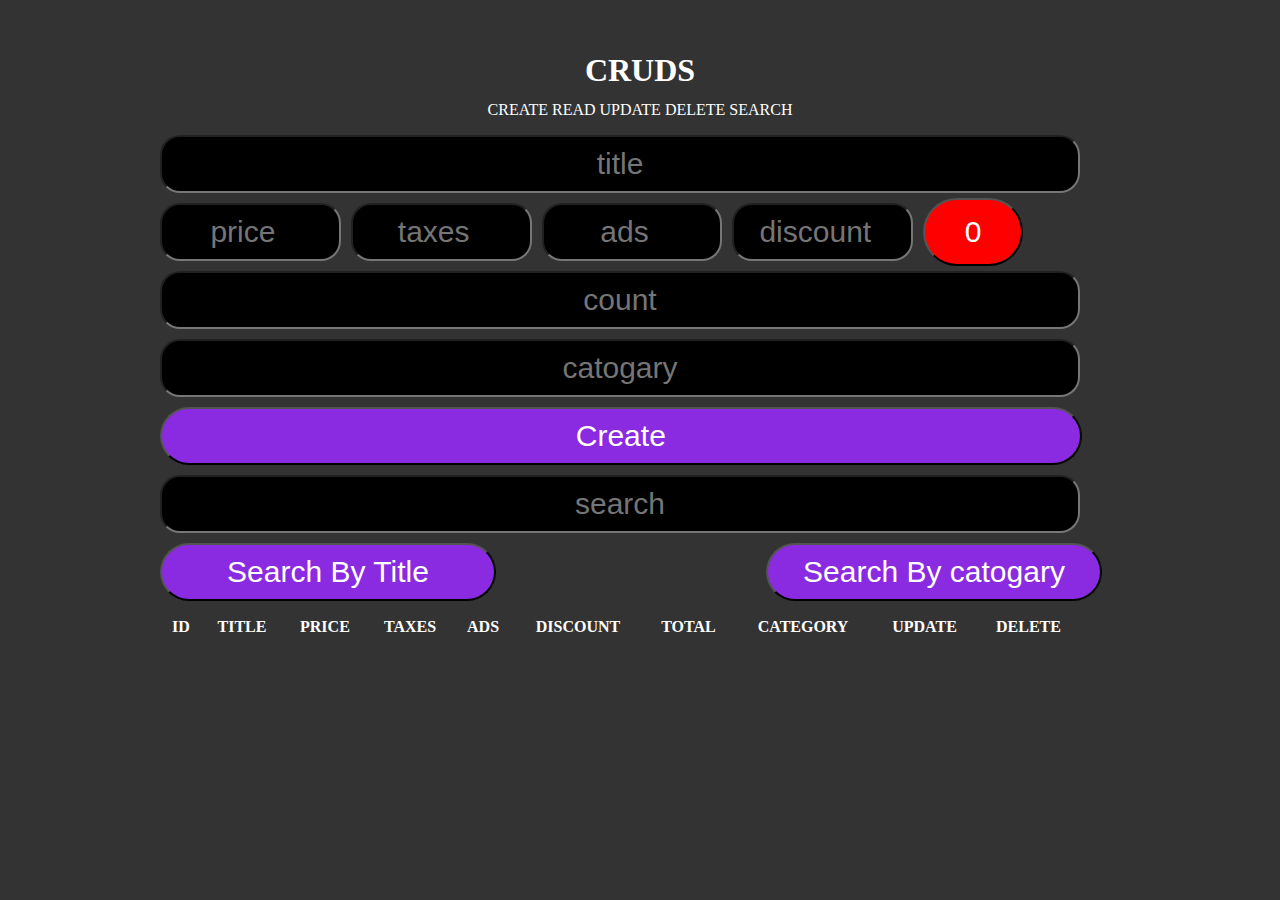
<file: CRUDS/html/index.html>
<!DOCTYPE html>
<html lang="en">

<head>
    <meta charset="UTF-8">
    <meta name="viewport" content="width=device-width, initial-scale=1.0">
    <link rel="stylesheet" href="../css/style.css">
    <title>CRUDS</title>
</head>

<body class="container">
    <h1>CRUDS</h1>
    <p>CREATE READ UPDATE DELETE SEARCH</p>
    <input id="title" type="text" placeholder="title">

    <div id="content">
        <input onkeyup="getTotal()" type="number" placeholder="price" id="price">
        <input onkeyup="getTotal()" type="number" placeholder="taxes" id="taxes">
        <input onkeyup="getTotal()" type="number" placeholder="ads" id="ads">
        <input onkeyup="getTotal()" type="number" placeholder="discount" id="discount">
        <button id="total">
            Total
        </button>
    </div>
    <input id="count" type="text" placeholder="count">
    <input id="catogary" type="text" placeholder="catogary">
    <button id="create">Create</button>
    <input onkeyup="searchData(this.value)" id="search" type="text" placeholder="search">
    <div id="typeSearch" class="container">
        <button onclick="getSearchMood(this.id)" id="searchTitle">Search By Title</button>

        <button onclick="getSearchMood(this.id)" id="searchCatogary">Search By catogary </button>

    </div>
    <div id="deleteAll" class="container">
    </div>


    <table class="container">
        <tr>
            <th>ID</th>
            <th>TITLE</th>
            <th>PRICE</th>
            <th>TAXES</th>
            <th>ADS</th>
            <th>DISCOUNT</th>
            <th>TOTAL</th>
            <th>CATEGORY</th>
            <th>UPDATE</th>
            <th>DELETE</th>
        </tr>

        <tbody id="tbody">

        </tbody>
    </table>
    <script src="../js/main.js"></script>


</body>

</html>
</file>
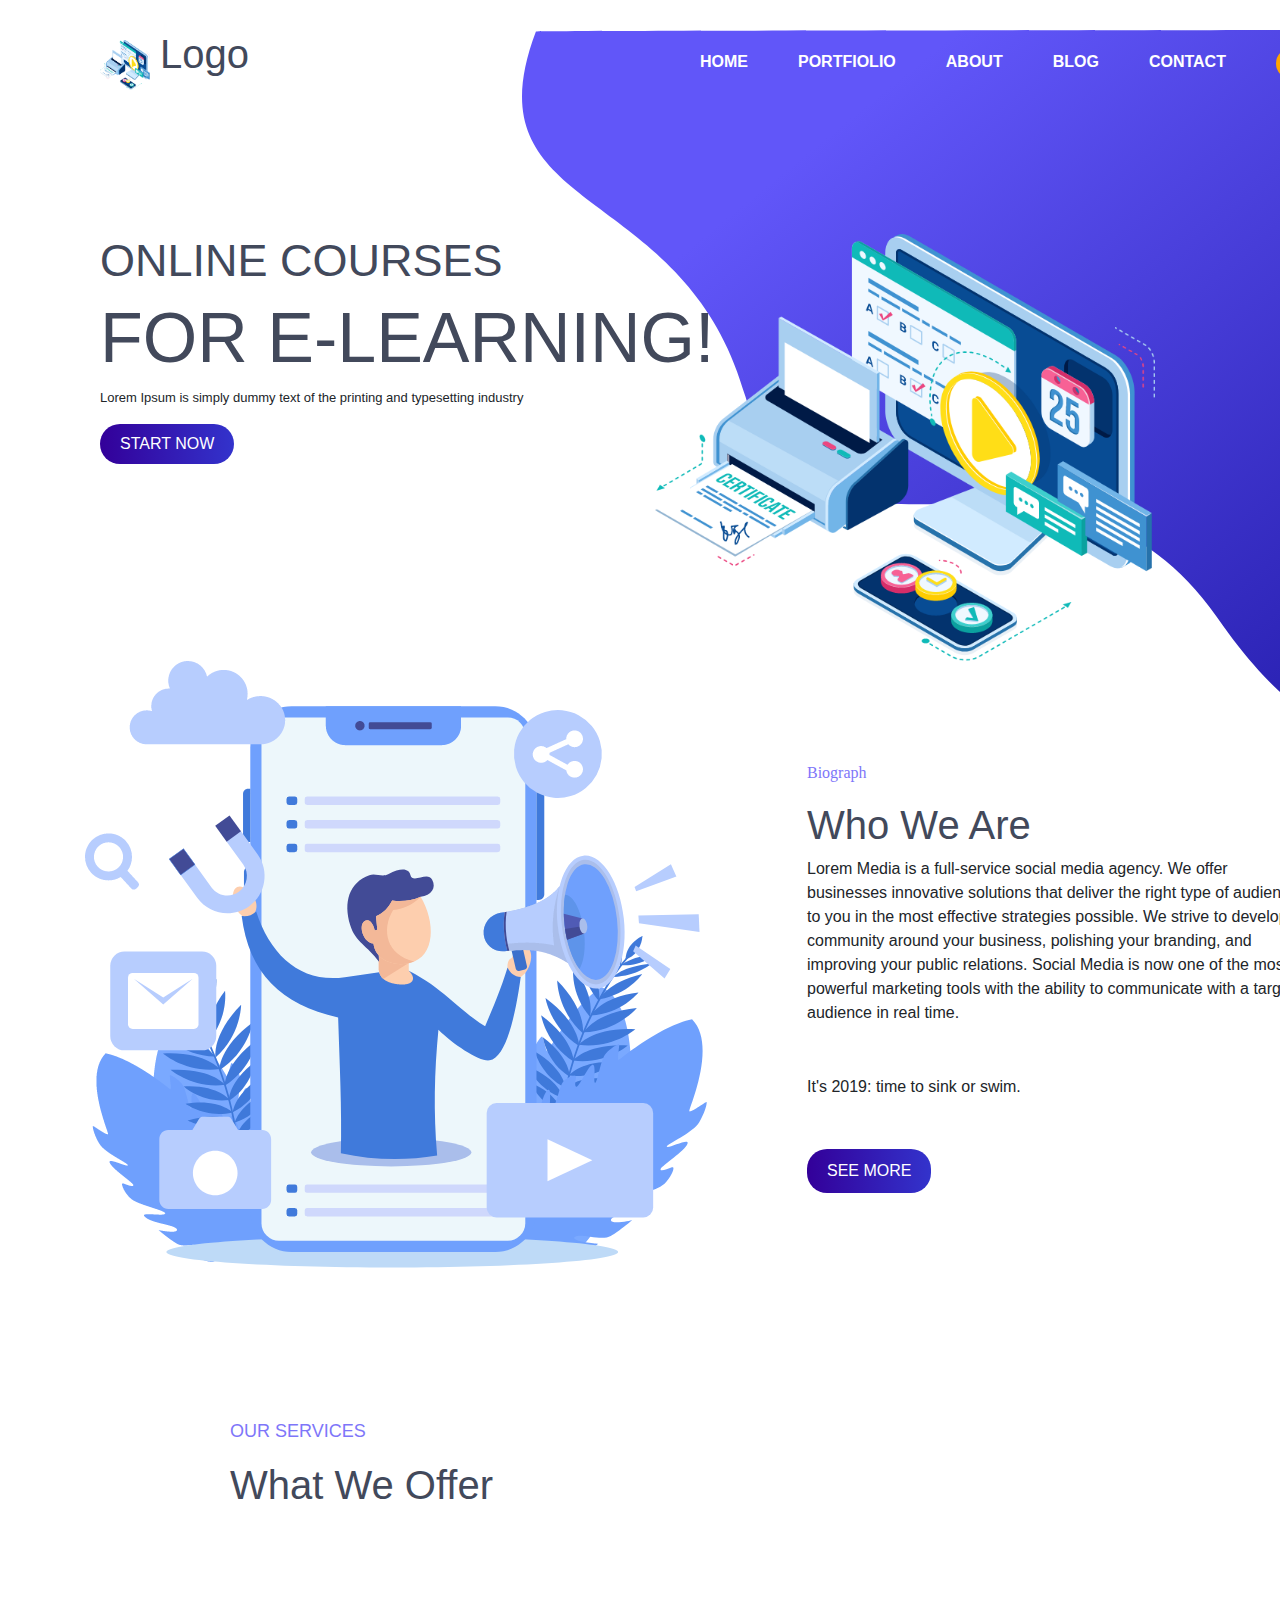
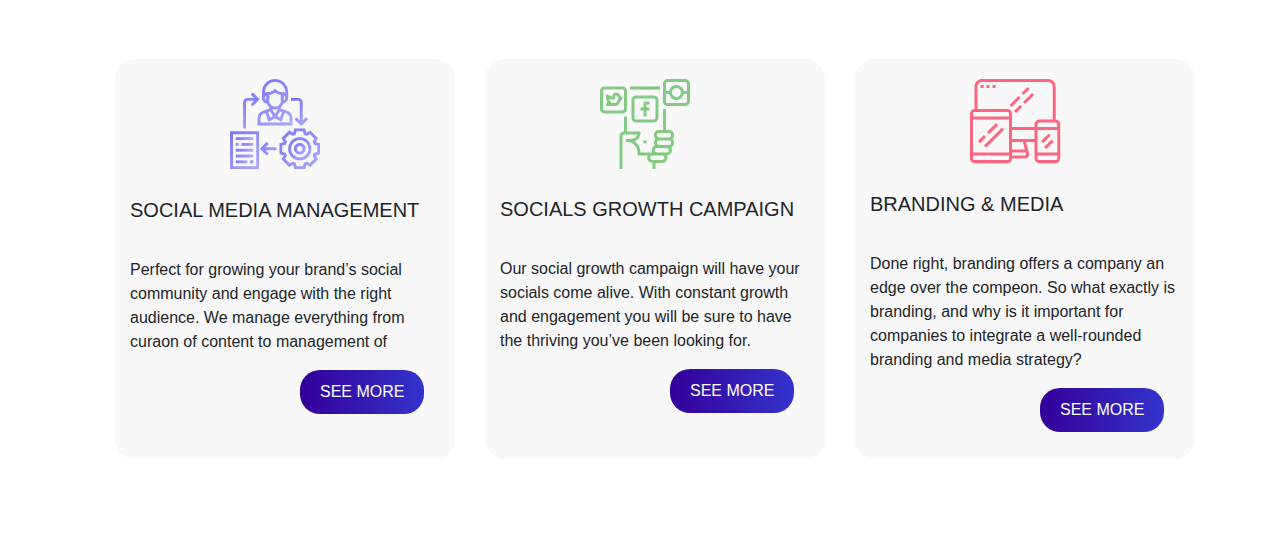
<file: CssAssign/html/index.html>
<!DOCTYPE html>
<html lang="en">

<head>
    <meta charset="UTF-8">
    <meta name="viewport" content="width=device-width, initial-scale=1.0">
    <link rel="stylesheet" href="../CSS/style.css">
    <link rel="stylesheet" href="../CSS/bootstrap.css">
    <title>Document</title>
</head>

<body>
    <header class="container" id="header">
        <img src="../CSS/images/Bg-Shape.png" alt="" class="bg">
        <nav id="nav">
            <div id="logo" class="col-6">
                <img src="../CSS/images/logo.png" alt="">
                <h1>Logo</h1>
            </div>
            <div id="naves" class="col-6">
                <ul>
                    <li><a href="#">HOME</a></li>
                    <li><a href="#">PORTFIOLIO</a></li>
                    <li><a href="#">ABOUT</a></li>
                    <li><a href="#">BLOG</a></li>
                    <li><a href="#">CONTACT</a></li>
                    <li><a href="#" class="login">LOGIN</a></li>
                </ul>
            </div>
        </nav>
        <div class="contener1">
            <div id="part1" class="col-6">
                <h3>ONLINE COURSES</h3>
                <h1>FOR E-LEARNING!</h1>
                <p>Lorem Ipsum is simply dummy text of the
                    printing and typesetting industry</p>
                <button>START NOW</button>
            </div>
            <div id="part2" class="col-6"><img src="../CSS/images/logo.png" alt=""></div>
        </div>
    </header>
    <section id="Biograph">
        <div class="container">
            <div class="div1"><img src="../CSS/images/about-us.png" alt=""></div>
            <div class="div2">
                <p class="p1">Biograph</p>
                <h1>Who We Are</h1>
                <p class="p2">Lorem Media is a full-service social media agency. We offer
                    businesses innovative solutions that deliver the right type of
                    audience to you in the most effective strategies possible. We strive
                    to develop a community around your business, polishing your
                    branding, and improving your public relations.
                    Social Media is now one of the most powerful marketing tools with
                    the ability to communicate with a target audience in real time.
                </p>
                <p class="p3">It's 2019: time to sink or swim. </p>
                <button>SEE MORE</button>
            </div>

        </div>
    </section>
    <section id="OURSERVICES">
        <div class="txet">
            <p class="p1">OUR SERVICES</p>
            <h1 class="h11">What We Offer</h1>
        </div>
        <div class="container">
            <div class="col">
                <img src="../CSS/images/process.png" alt="">
                <h5>SOCIAL MEDIA MANAGEMENT</h5>
                <p>Perfect for growing your brand’s social
                    community and engage with the right
                    audience. We manage everything from curaon
                    of content to management of
                </p>
                <button>SEE MORE</button>
            </div>
            <div class="col">
                <img src="../CSS/images/social-media.png" alt="">
                <h5>SOCIALS GROWTH CAMPAIGN</h5>
                <p>Our social growth campaign will have your
                    socials come alive.
                    With constant growth and engagement you
                    will be sure to have the thriving you’ve been
                    looking for.
                </p>
                <button>SEE MORE</button>
            </div>
            <div class="col">
                <img src="../CSS/images/responsive.png" alt="">
                <h5>BRANDING & MEDIA</h5>
                <p>Done right, branding offers a company an
                    edge over the compeon. So what exactly is
                    branding, and why is it important for
                    companies to integrate a well-rounded
                    branding and media strategy?</p>
                <button>SEE MORE</button>
            </div>
        </div>
    </section>

</body>

</html>
</file>
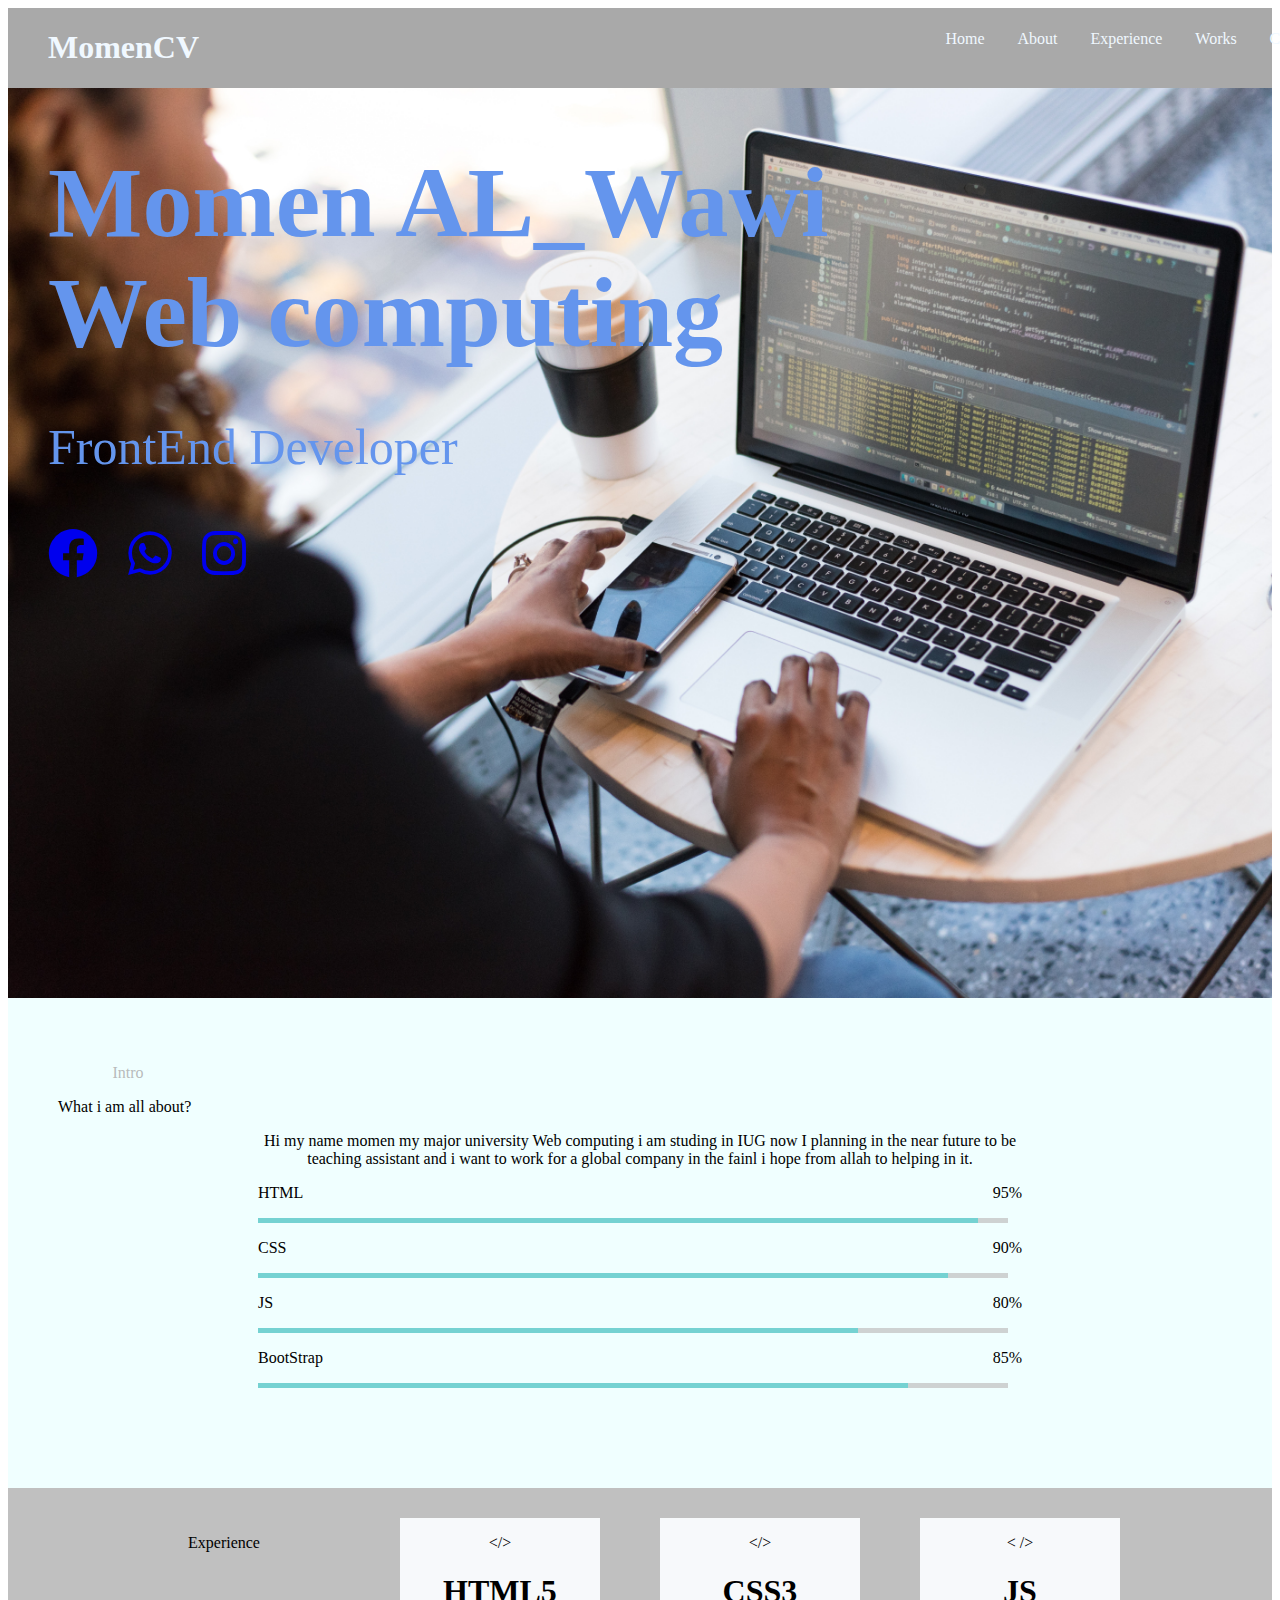
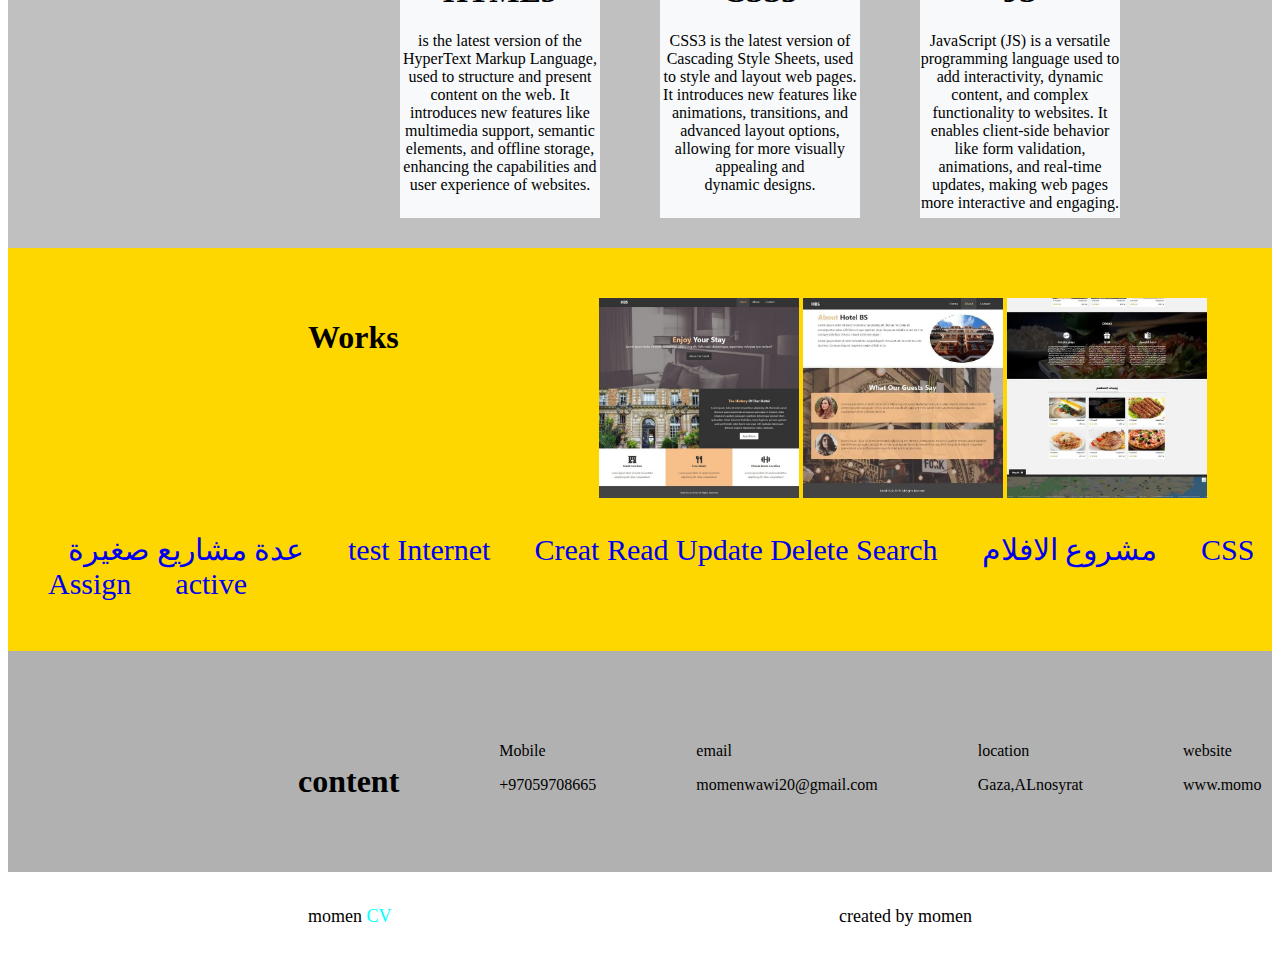
<file: CV/html/index.html>
<!DOCTYPE html>
<html lang="en">

<head>
    <meta charset="UTF-8">
    <meta name="viewport" content="width=device-width, initial-scale=1.0">
    <link rel="stylesheet" href="../css/all.min.css">
    <link rel="stylesheet" href="../css/style.css">
    <title>Document</title>
</head>

<body>
    <header id="Header">
        <nav id="navbarck">
            <h1>MomenCV</h1>
            <ul>
                <li><a href="#hero">Home</a></li>
                <li><a href="#about">About</a></li>
                <li><a href="#experience">Experience</a></li>
                <li><a href="#works">Works</a></li>
                <li><a href="#content">Content</a></li>
            </ul>
        </nav>
    </header>
    <section id="hero">
        <div>
            <h1>
                <p>Momen AL_Wawi
                <p>Web computing</p>
                </p>
            </h1>
            <p> FrontEnd Developer</p>
            <p class="logo">
                <a href="https://m.facebook.com/" target="_blank"><i class="fa-brands fa-facebook"></i></a>
                <a href="https://web.whatsapp.com/" target="_blank"><i class="fa-brands fa-whatsapp"></i></a>
                <a href="https://www.instagram.com/" target="_blank"><i class="fa-brands fa-instagram"></i></a>
            </p>
        </div>
    </section>
    <section id="about">
        <div class="div1">
            <p class="p1">Intro</p>
            <p class="p2">What i am all about?</p>
        </div>
        <div class="div2">
            <div>Hi my name momen my major university Web computing i am studing in IUG now I planning in the near
                future to be teaching assistant and i want to work for a global company in the fainl i hope from allah
                to helping in it.</div>
            <div class="p">
                <p>HTML</p>
                <p>95%</p>
            </div>

            <div class="html1">
                <div class="html2"></div>
            </div>
            <div class="p1">
                <p>CSS</p>
                <p>90%</p>
            </div>

            <div class="css1">
                <div class="css2"></div>
            </div>
            <div class="p2">
                <p>JS</p>
                <p>80%</p>
            </div>
            <div class="js1">
                <div class="js2"></div>
            </div>
            <div class="p3">
                <p>BootStrap</p>
                <p>85%</p>
            </div>
            <div class="bootstrap1">
                <div class="bootstrap2"></div>
            </div>
        </div>
    </section>
    <section id="experience">
        <div class="P">
            <p>Experience</p>
        </div>
        <div class="html">
            <p>&lt/&gt</p>
            <h1>HTML5</h1>
            <P>is the latest version of the HyperText Markup Language, used to structure and present content on the web.
                It introduces new features like multimedia support, semantic elements, and offline storage, enhancing
                the capabilities and user experience of websites.</P>
        </div>
        <div class="css">
            <p>&lt/&gt</p>
            <h1>CSS3</h1>
            <P>CSS3 is the latest version of Cascading Style Sheets, used to style and layout web pages. It introduces
                new features like animations, transitions, and advanced layout options, allowing for more visually
                appealing and dynamic designs.</P>
        </div>
        <div class="js">
            <p>
                &lt /&gt
            </p>
            <h1>JS</h1>
            <P>JavaScript (JS) is a versatile programming language used to add interactivity, dynamic content, and
                complex functionality to websites. It enables client-side behavior like form validation, animations, and
                real-time updates, making web pages more interactive and engaging.</P>
        </div>
    </section>
    <section id="works">
        <h1>
            Works
        </h1>

        <div class="img1">
            <img src="../css/img/bf417409-cd14-408a-aa7a-bb7206f1a76e.jpg">
            <img src="../css/img/9be1f0d6-977a-4e81-a210-ea4f97b0ef0a.jpg">
            <img src="../css/img/صورة واتساب بتاريخ 2024-08-17 في 22.50.01_45d1568a.jpg" alt="">

        </div>
        <div class="links">
            <a href="C:\Users\HP\Documents\مشاريع\Convert Egyptian Pound to Dollar\indx.html" target="_blank">عدة مشاريع
                صغيرة</a>
            <a href="C:\Users\HP\Documents\مشاريع\test Internet\index.html" target="_blank">test Internet</a>
            <a href="C:\Users\HP\Documents\مشاريع\CRUDS\html\index.html" target="_blank">Creat Read Update Delete
                Search</a>
            <a href="C:\Users\HP\Documents\مشاريع\Film project\html\index1.html" target="_blank">مشروع
                الافلام</a>
            <a href="C:\Users\HP\Documents\مشاريع\CssAssign\html\index.html" " target=" _blank">CSS Assign</a>
            <a href="C:\Users\HP\Documents\مشاريع\active\html\index.html" target="_blank">active</a>
        </div>

    </section>
    <section id="content">
        <ul>
            <li>
                <h1>content</h1>
            </li>
            <li>Mobile <p>+97059708665</p>
            </li>
            <li>email <p>momenwawi20@gmail.com</p>
            </li>
            <li>location<p>Gaza,ALnosyrat</p>
            </li>
            <li>website <p>www.momo</p>
            </li>
        </ul>
    </section>
    <footer id="footer">
        <p class="p1">momen <span>CV</span></p>
        <p class="p2">created by momen</p>
    </footer>
</body>

</html>
</file>
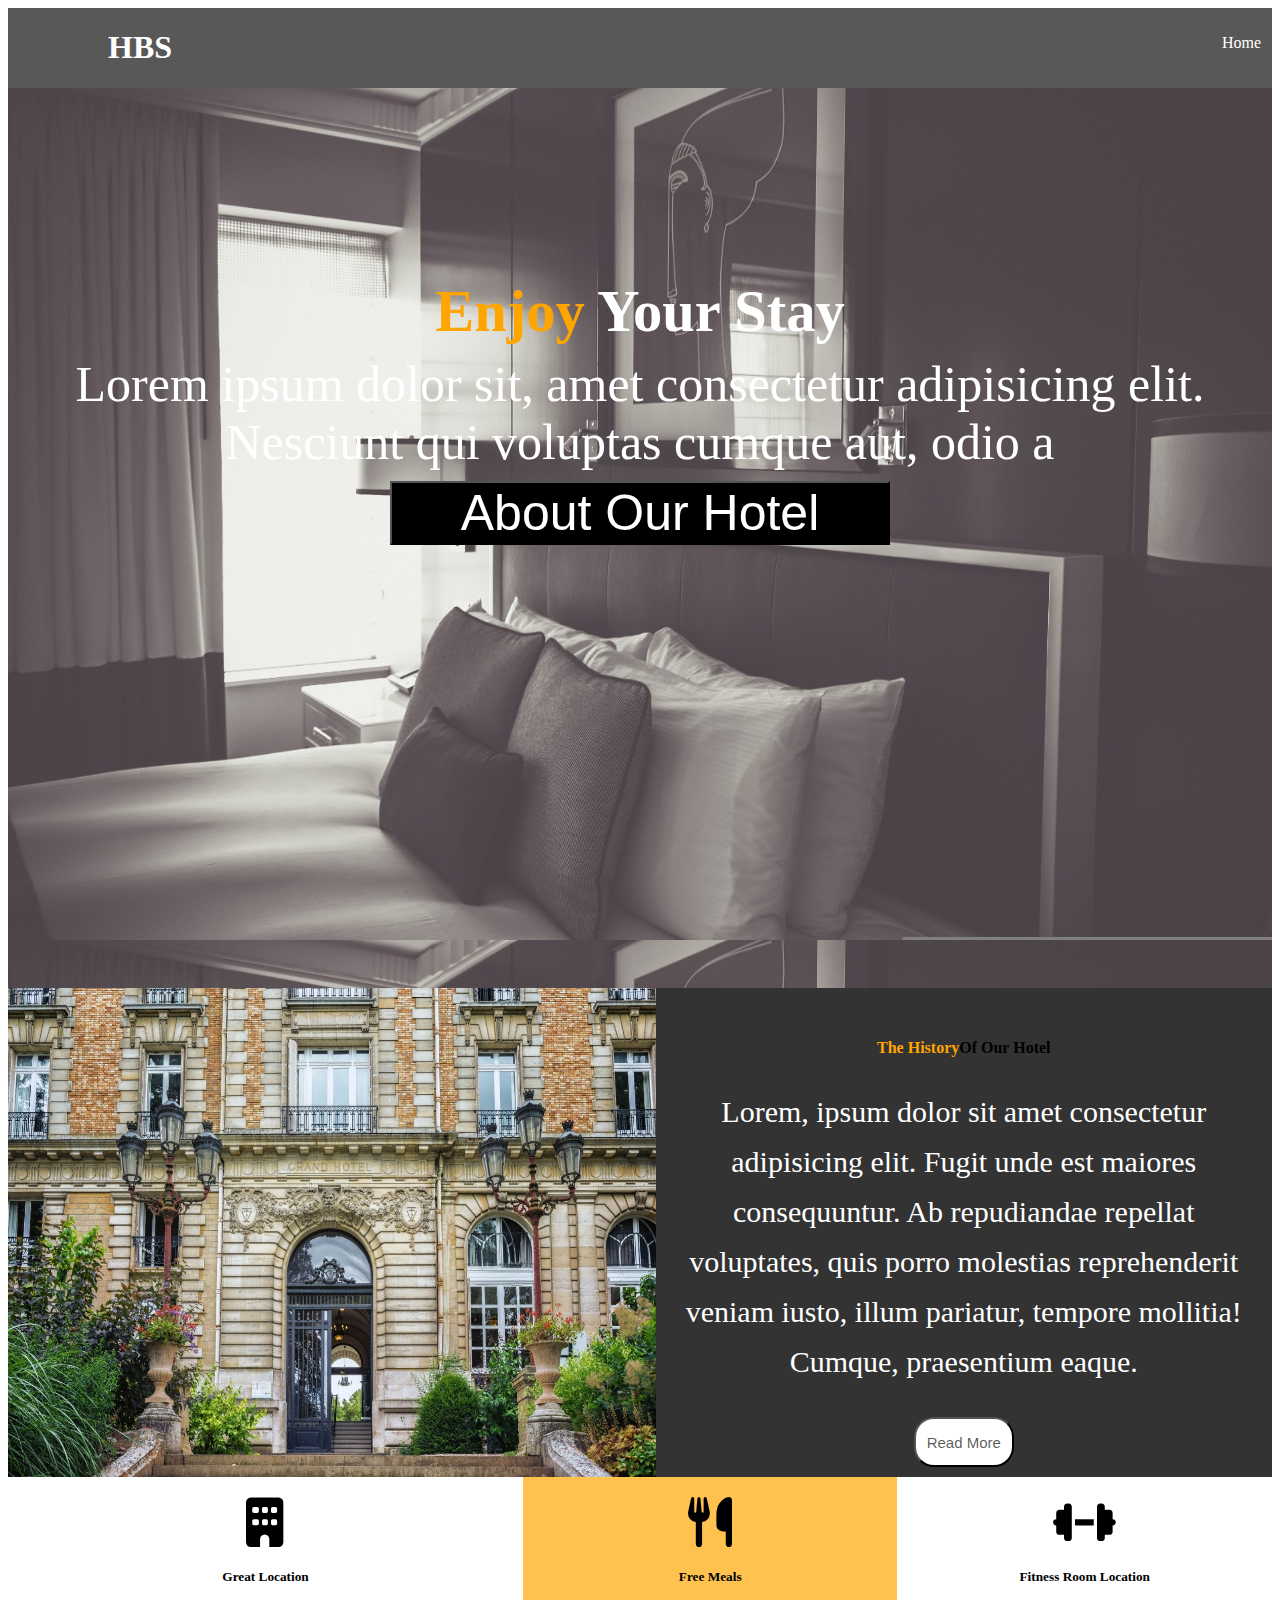
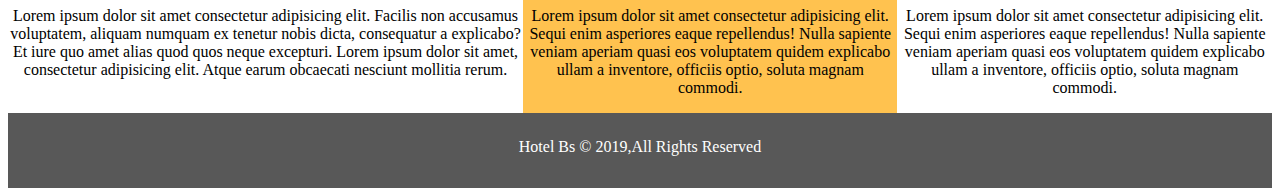
<file: htmlcss/html/index.html>
<!DOCTYPE html>
<html lang="en">

<head>
    <meta charset="UTF-8">
    <meta name="viewport" content="width=, initial-scale=1.0">
    <title>Document</title>
    <link rel="stylesheet" href="content/css/all.min.css">
    <link rel="stylesheet" href="content/css/style.css">
</head>

<body>
    <header id="Header">
        <h1>HBS</h1>
        <nav id="navbark">
            <ul>
                <li><a href="#">Home</a></li>
                <li><a href="about/index2.html" target="_blank">About</a></li>
                <li><a href="content/index3.html" target="_blank">Content</a></li>
            </ul>
        </nav>
    </header>
    <section id="hero">
        <h3> <span>Enjoy</span> Your Stay</h3>
        <p>Lorem ipsum dolor sit, amet consectetur adipisicing elit. Nesciunt qui voluptas cumque aut, odio a</p>
        <center><button type="submit">About Our Hotel</button></center>
    </section>
    <section id="history">
        <div class="ldiv"><img src="content/img/f7e80a48-0fee-4621-97a6-389ea60aac65.jpg" alt=""></div>
        <div class="rdiv">
            <h4><span>The History</span>Of Our Hotel</h4>
            <p>Lorem, ipsum dolor sit amet consectetur adipisicing elit. Fugit unde est maiores consequuntur. Ab
                repudiandae repellat voluptates, quis porro molestias reprehenderit veniam iusto, illum pariatur,
                tempore mollitia! Cumque, praesentium eaque.</p>
            <center><button type="submit">Read More </button></center>
        </div>

    </section>
    <section id="services">
        <div class="div1">
            <i class="fa-solid fa-building"></i>
            <h5>Great Location</h5>
            <p>Lorem ipsum dolor sit amet consectetur adipisicing elit.
                Facilis non accusamus voluptatem, aliquam
                numquam ex tenetur nobis dicta, consequatur a explicabo?
                Et iure quo amet alias quod quos neque
                excepturi.
                Lorem ipsum dolor sit amet, consectetur adipisicing elit.
                 Atque earum obcaecati nesciunt mollitia rerum.
            </p>
        </div>
        <div class="div2">
            <i class="fa-solid fa-utensils"></i>
            <h5>Free Meals</h5>
            <p>Lorem ipsum dolor sit amet consectetur adipisicing elit. Sequi enim asperiores eaque repellendus! Nulla
                sapiente veniam aperiam quasi eos voluptatem quidem explicabo ullam a inventore, officiis optio, soluta
                magnam commodi.</p>
        </div>
        <div class="div3">
            <i class="fa-solid fa-dumbbell"></i>
            <h5>Fitness Room Location</h5>
            <p>Lorem ipsum dolor sit amet consectetur adipisicing elit. Sequi enim asperiores eaque repellendus! Nulla
                sapiente veniam aperiam quasi eos voluptatem quidem explicabo ullam a inventore, officiis optio, soluta
                magnam commodi.</p>
        </div>



    </section>
    <footer id="Footer">
        <p>Hotel Bs &copy; 2019,All Rights Reserved</p>
    </footer>
</body>

</html>
</file>
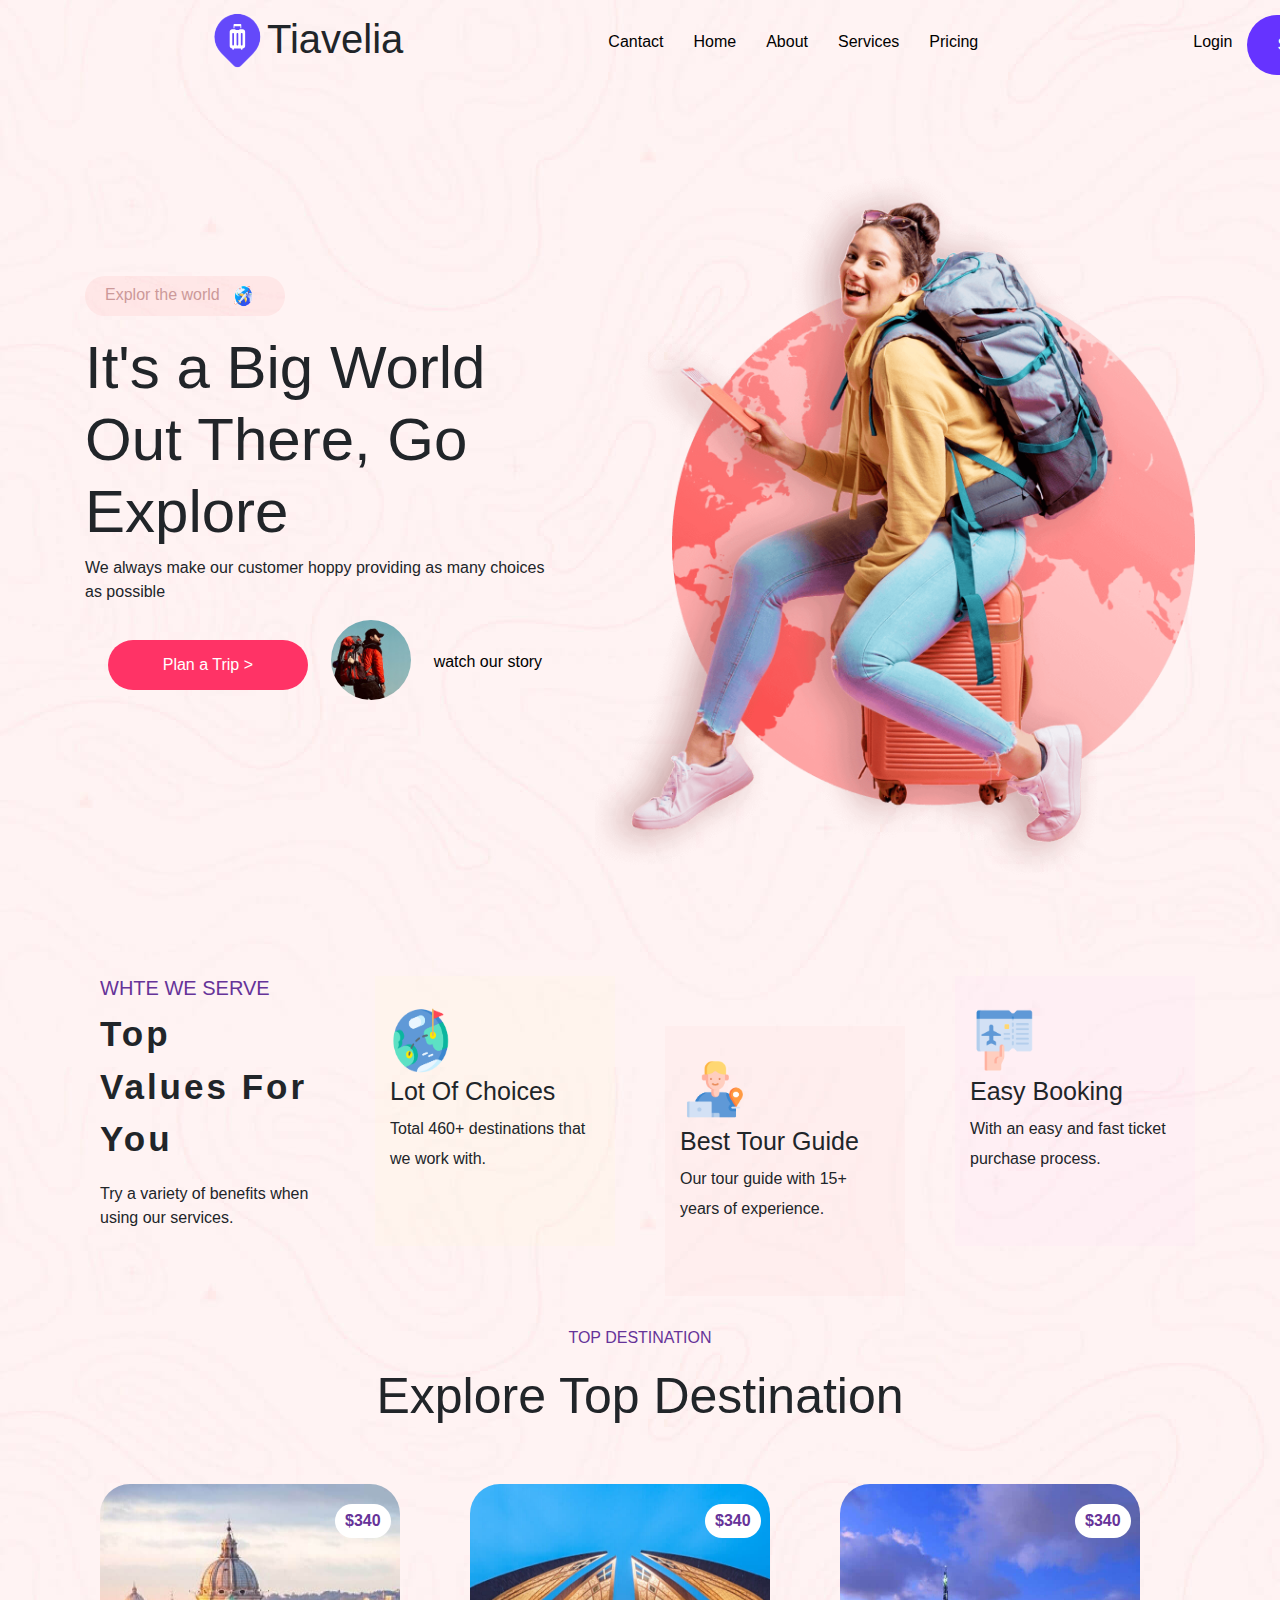
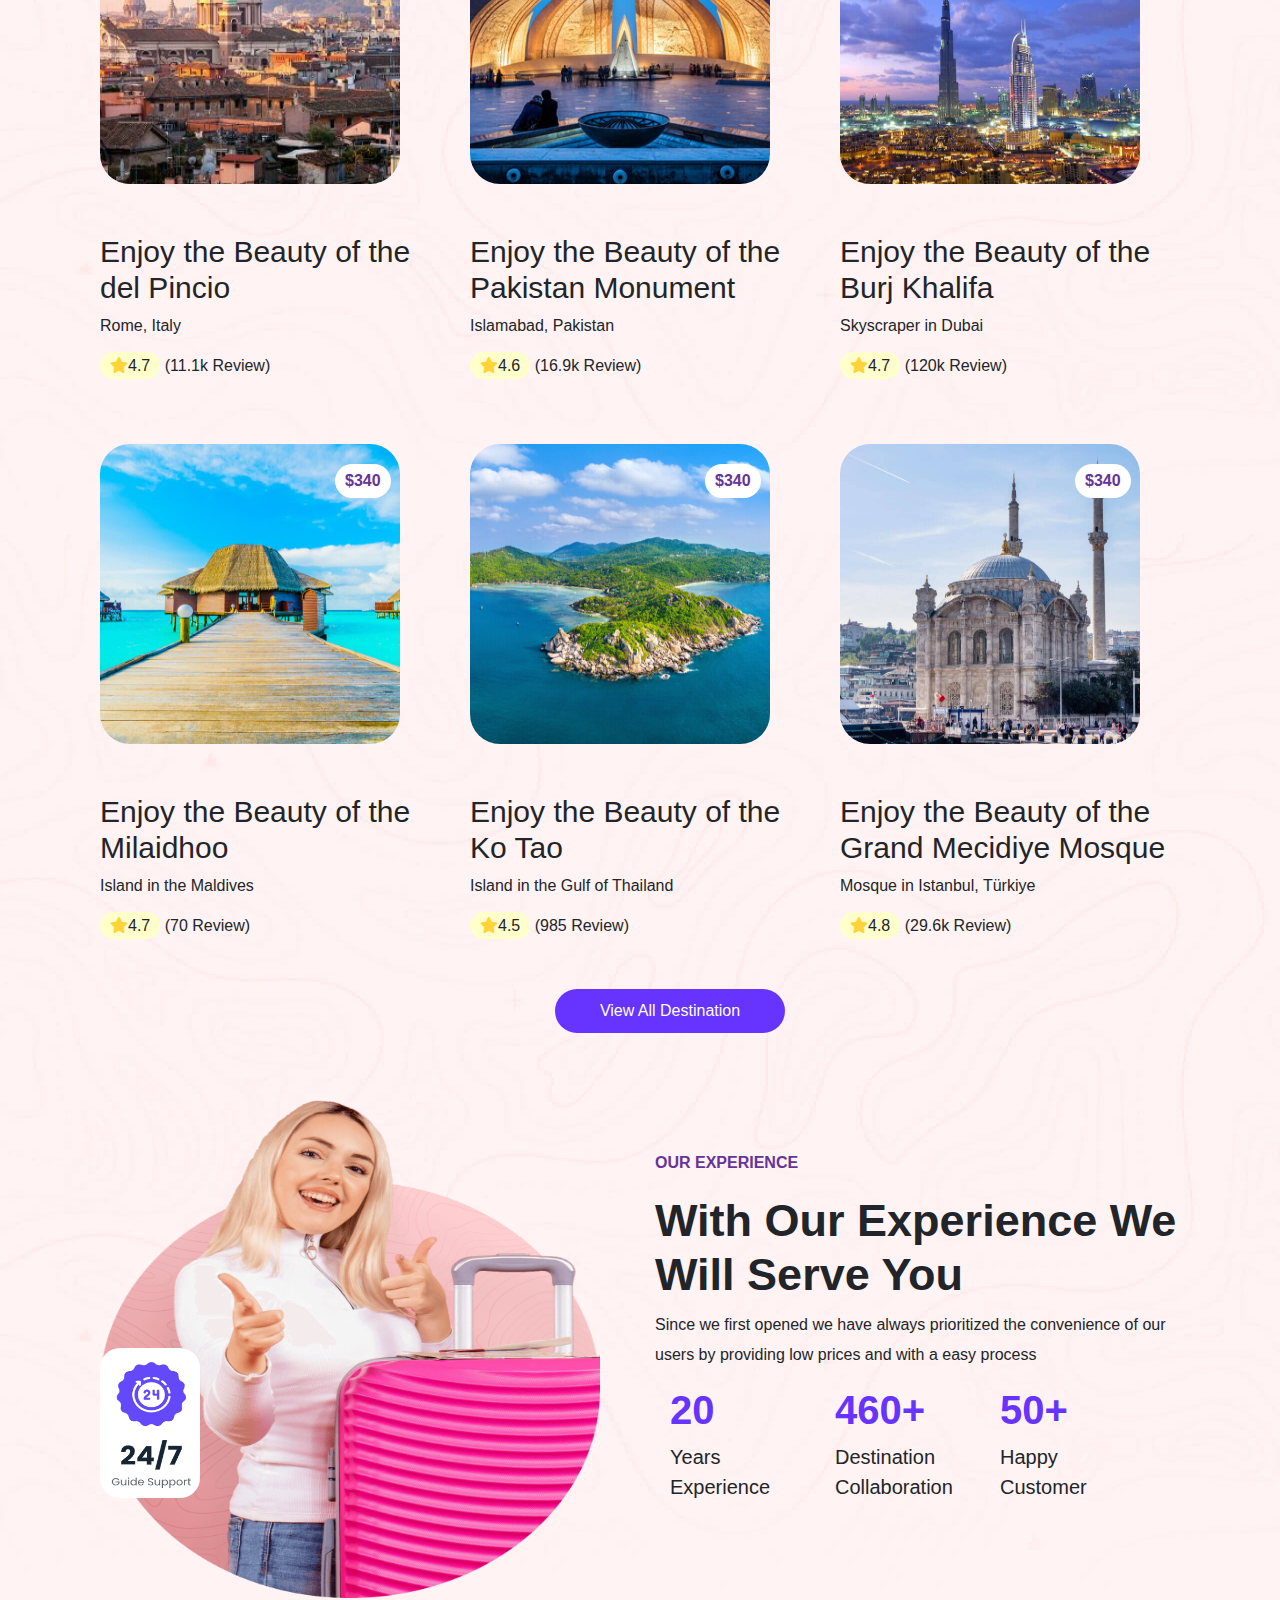
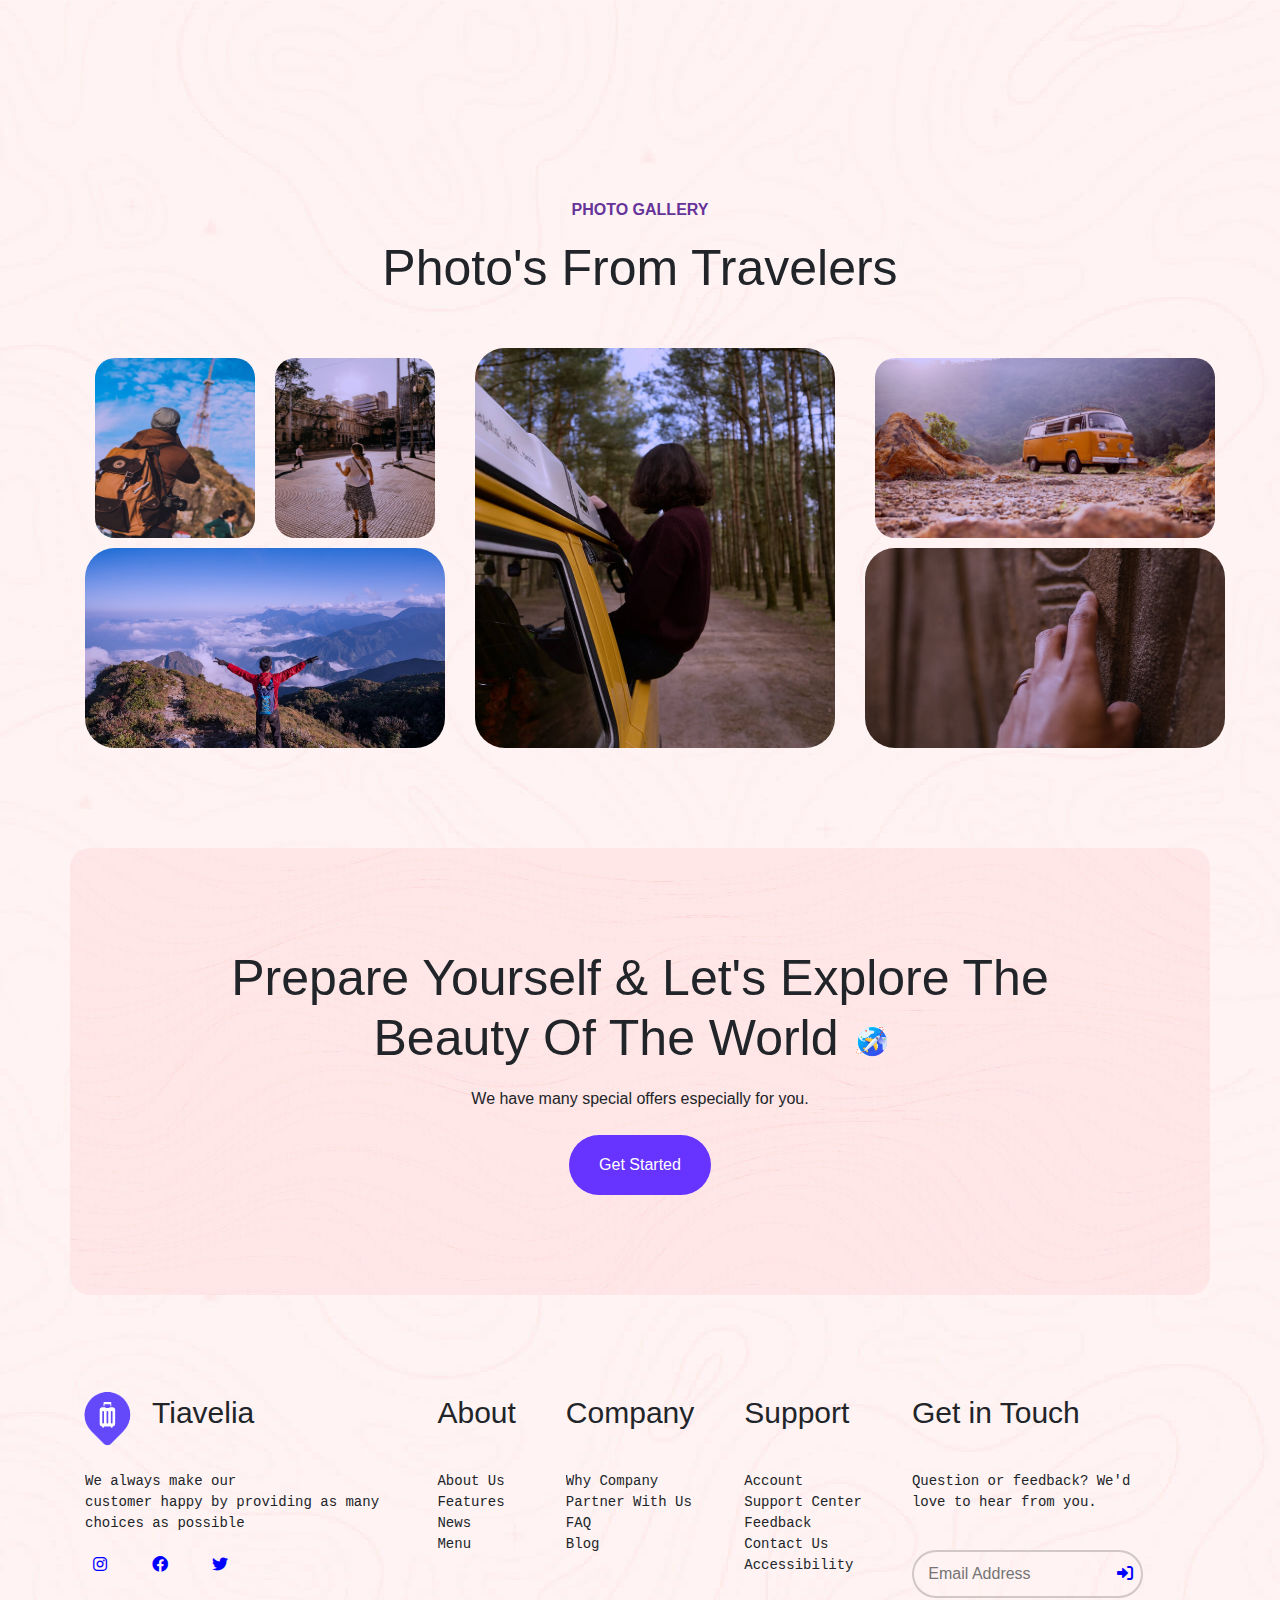
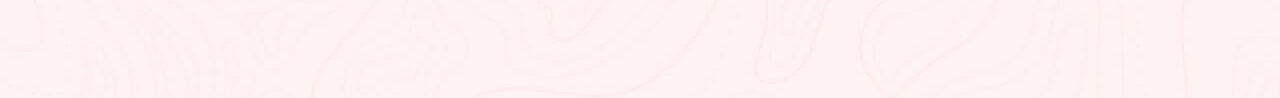
<file: Tiavelia/HTML/index.html>
<!DOCTYPE html>
<html lang="en">

<head>
    <meta charset="UTF-8">
    <meta name="viewport" content="width=device-width, initial-scale=1.0">
    <link rel="stylesheet" href="../css/style.css">
    <link rel="stylesheet" href="../css/bootstrap.css">
    <link rel="stylesheet" href="../css/all.min.css">
    <title>Document</title>
</head>

<body>
    <header id="header" onscroll="scroll()">
        <nav id="nav">
            <div class="logo">
                <img class="img1" src="../css/images/preloader11.png" alt="">
                <h1>Tiavelia</h1>
            </div>
            <ul class="row">
                <li class="col"><a href="#">Cantact</a></li>
                <li class="col"><a href="#">Home</a></li>
                <li class="col"><a href="#">About</a></li>
                <li class="col"><a href="#">Services</a></li>
                <li class="col"><a href="#">Pricing</a></li>
                <li class="col login"><a href="#">Login</a></li>
                <button class="btnn">Sign Up</button>
            </ul>
        </nav>
    </header>
    <section id="hero" class="container">

        <div class="row">
            <div class="col">
                <p class="p1">Explor the world <img src="../css/images/title-icon11.png" height="40px" width="40px"></p>
                <h1>It's a Big World Out There, Go Explore</h1>
                <p>We always make our customer hoppy providing as many choices as possible</p>
                <div class="content">
                    <button class="butn">Plan a Trip &gt; </button>
                    <img src="../css/images/hero-button-img.jpg" alt="" class="hero-img">
                    <a class="hero-a" href="#">watch our story</a>
                </div>
            </div>
            <div class="col">
                <img src="../css/images/hero-banner.png" alt="" class="hero-banner">
            </div>
        </div>
    </section>
    <section id="serve" class="container">
        <div class="serve-div1 col">
            <h3 class="serve-div1-h3">WHTE WE SERVE</h3>
            <P class="serve-div1-p1">Top Values For You</P>
            <p class="serve-div1-p2">Try a variety of benefits when using our services.</p>
        </div>
        <div class="serve-div2 col">
            <img class="serve-div2-img" src="../css/images/service-icon-111.png" alt="">
            <h1 class="serve-div2-h1">Lot Of Choices</h1>
            <p class="serve-div2-p">Total 460+ destinations that we work with.</p>
        </div>
        <div class="serve-div3 col">
            <img class="serve-div3-img" src="../css/images/service-icon-22.png" alt="">
            <h1 class="serve-div3-h1">Best Tour Guide</h1>
            <p class="serve-div3-p">Our tour guide with 15+ years of experience.</p>
        </div>
        <div class="serve-div4 col">
            <img class="serve-div4-img" src="../css/images/service-icon-311.png" alt="">
            <h1 class="serve-div4-h1">Easy Booking</h1>
            <p class="serve-div4-p">With an easy and fast ticket purchase process.</p>
        </div>
    </section>
    <section id="destination" class="container">
        <div class="title">
            <p>TOP DESTINATION</p>
            <h1>Explore Top Destination</h1>
        </div>
        <div class="content1">
            <div class="col">
                <p id="pS">$340</p>
                <img src="../css/images/destination-1.jpg" alt="">
                <h1>Enjoy the Beauty of the del Pincio</h1>
                <p>Rome, Italy</p>
                <p> <span><i class="fa-solid fa-star" style="color: #FFD43B;"></i>4.7</span> (11.1k Review)</p>
            </div>
            <div class="col r">
                <p id="pS">$340</p>
                <img src="../css/images/destination-2.jpg" alt="">
                <h1>Enjoy the Beauty of the Pakistan Monument</h1>
                <p>Islamabad, Pakistan</p>
                <p> <span><i class="fa-solid fa-star" style="color: #FFD43B;"></i>4.6</span> (16.9k Review)</p>
            </div>
            <div class="col">
                <p id="pS">$340</p>
                <img src="../css/images/destination-3.jpg" alt="">
                <h1>Enjoy the Beauty of the Burj Khalifa</h1>
                <p>Skyscraper in Dubai</p>
                <p> <span><i class="fa-solid fa-star" style="color: #FFD43B;"></i>4.7</span> (120k Review)</p>
            </div>
        </div>
        <div class="content2">
            <div class="col">
                <p id="pS">$340</p>
                <img src="../css/images/destination-4.jpg" alt="">
                <h1>Enjoy the Beauty of the Milaidhoo</h1>
                <p>Island in the Maldives</p>
                <p> <span><i class="fa-solid fa-star" style="color: #FFD43B;"></i>4.7</span> (70 Review)</p>
            </div>
            <div class="col">
                <p id="pS">$340</p>
                <img src="../css/images/destination-5.jpg" alt="">
                <h1>Enjoy the Beauty of the Ko Tao</h1>
                <p>Island in the Gulf of Thailand</p>
                <p> <span><i class="fa-solid fa-star" style="color: #FFD43B;"></i>4.5</span> (985 Review) </p>
            </div>
            <div class="col">
                <p id="pS">$340</p>
                <img src="../css/images/destination-6.jpg" alt="">
                <h1>Enjoy the Beauty of the Grand Mecidiye Mosque</h1>
                <p>Mosque in Istanbul, Türkiye</p>
                <p> <span><i class="fa-solid fa-star" style="color: #FFD43B;"></i>4.8</span> (29.6k Review)</p>
            </div>
        </div>
        <button class="btnn">View All Destination</button>
    </section>
    <section id="experience" class="container">
        <div class="col">
            <img src="../css/images/experience-banner.png" alt="" class="img1">
            <img src="../css/images/exp-shape.png" alt="" class="img2">
        </div>
        <div class="col experience-div2">
            <p class="experience-p1">OUR EXPERIENCE</p>
            <h1 class="experience-h1">With Our Experience We Will Serve You</h1>
            <p>Since we first opened we have always prioritized the convenience of our users by providing low prices and
                with a easy process</p>
            <div class="container row">
                <div class="col">
                    <h1>20</h1>
                    <p>Years Experience</p>
                </div>
                <div class="col">
                    <h1>460+</h1>
                    <p>Destination
                        Collaboration</p>
                </div>
                <div class="col">
                    <h1>50+</h1>
                    <p>Happy Customer</p>
                </div>
            </div>

        </div>

    </section>
    <section id="photo" class="container">
        <div class="tilte">
            <p>PHOTO GALLERY</p>
            <h1>Photo's From Travelers</h1>
        </div>
        <div class="img">
            <div>
                <div class="img12">
                    <img src="../css/images/gallery-1.jpg" alt="" id="g1">
                    <img src="../css/images/gallery-2.jpg" alt="" id="g2">
                </div>
                <img src="../css/images/gallery-5.jpg" alt="" id="g3">
            </div>
            <div>
                <img src="../css/images/gallery-3.jpg" alt="" id="g4">
            </div>
            <div lastimg">
                <img src="../css/images/gallery-4.jpg" alt="" id="g5">
                <img src="../css/images/gallery-6.jpg" alt="" id="g6">
            </div>
        </div>
    </section>
    <section id="lastSec" class="container">
        <h1>Prepare Yourself & Let's Explore The Beauty Of The World<img src="../css/images/title-icon11.png" alt="">
        </h1>
        <p>We have many special offers especially for you.</p>
        <button>Get Started</button>
    </section>
    <footer id="footer" class="container">
        <div>
            <div class="logo">
                <img class="img1" src="../css/images/preloader11.png" alt="">
                <h1>Tiavelia</h1>
            </div>
            <pre>We always make our
customer happy by providing as many 
choices as possible</pre>
            <div class="icon">
                <p><i class="fa-brands fa-instagram"></i></p>
                <p><i class="fa-brands fa-facebook"></i></p>
                <p><i class="fa-brands fa-twitter"></i></p>
            </div>
        </div>
        <div>
            <h1>About</h1>
            <pre>About Us
Features
News
Menu</pre>
        </div>
        <div>
            <h1>Company</h1>
            <pre>Why Company
Partner With Us
FAQ
Blog</pre>
        </div>
        <div>
            <h1>Support</h1>
            <pre>Account
Support Center
Feedback
Contact Us
Accessibility</pre>
        </div>
        <div>
            <h1>Get in Touch</h1>
            <pre>Question or feedback? We'd
love to hear from you.
            </pre>
            <input type="email" placeholder=" Email Address" class="inp">
            <i class="fa-solid fa-right-to-bracket" id="i"></i>
        </div>
    </footer>
    <script src="../js/main.js"></script>
</body>

</html>
</file>
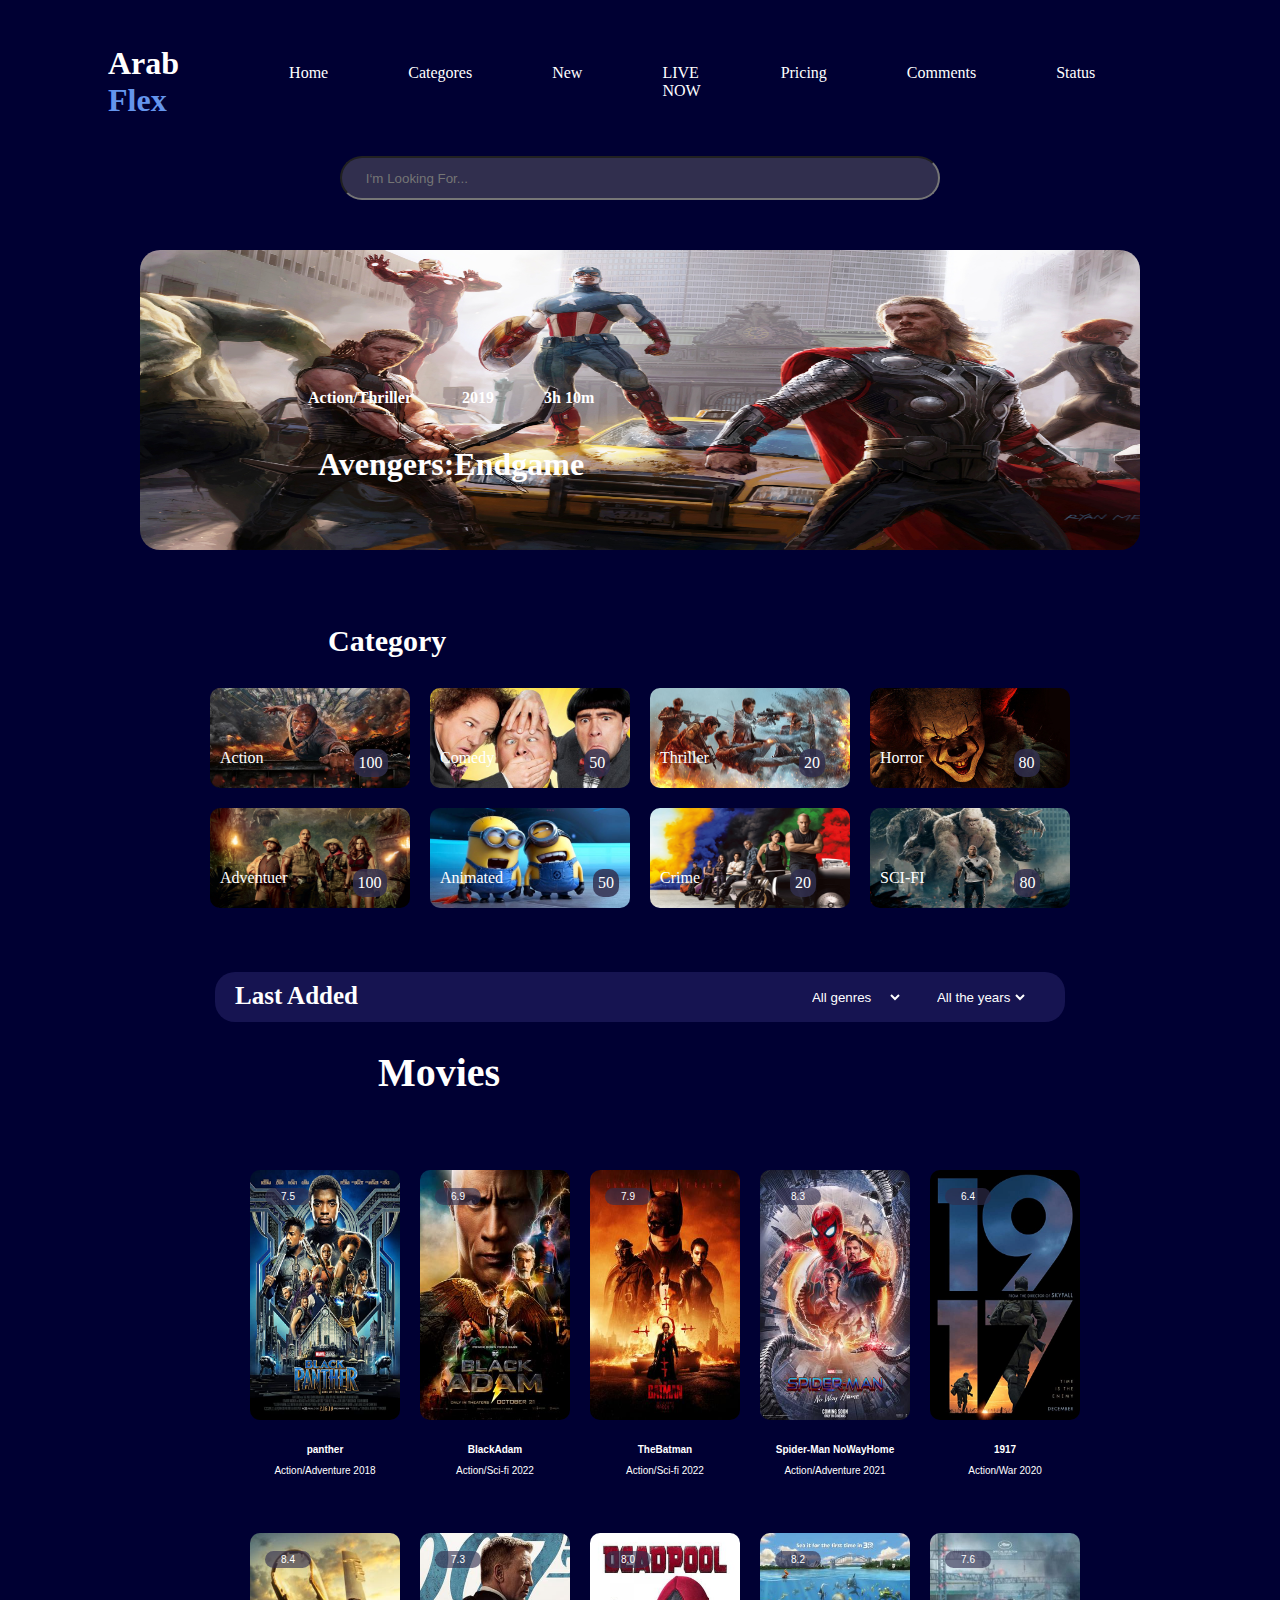
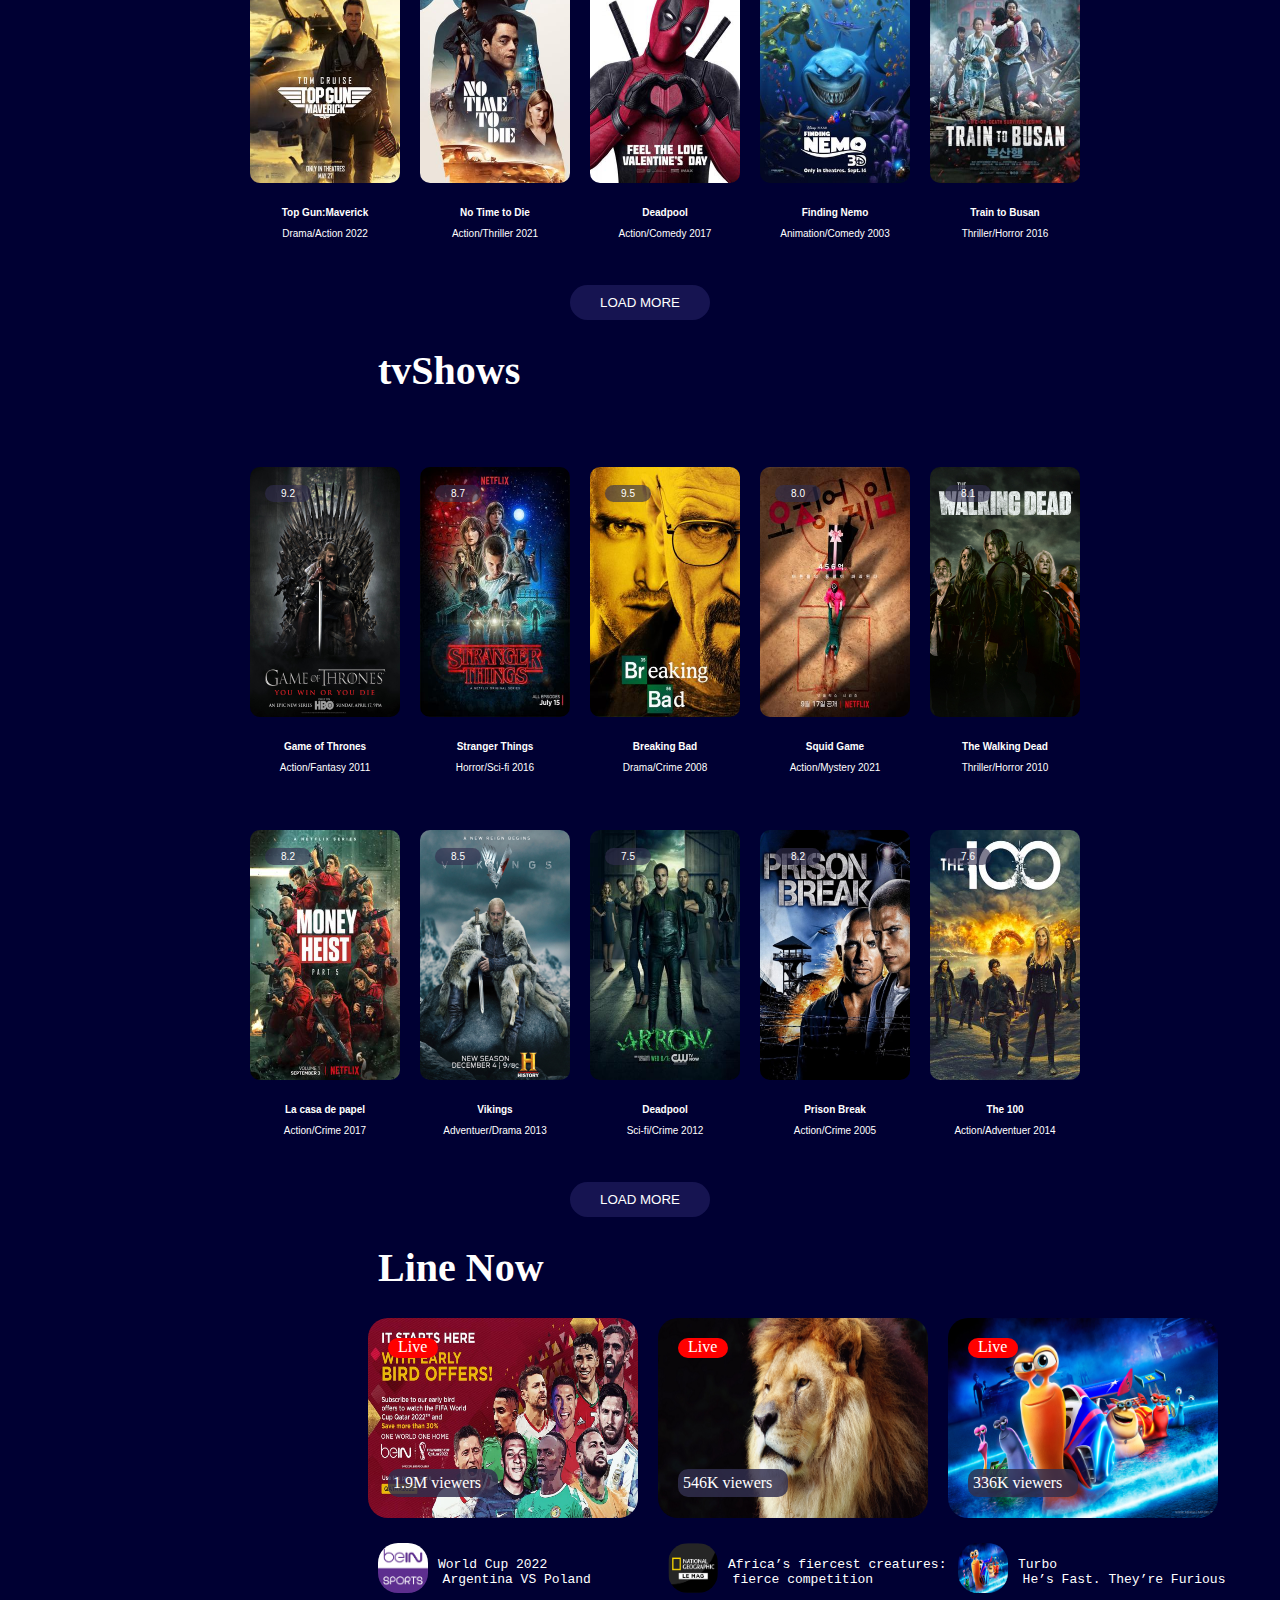
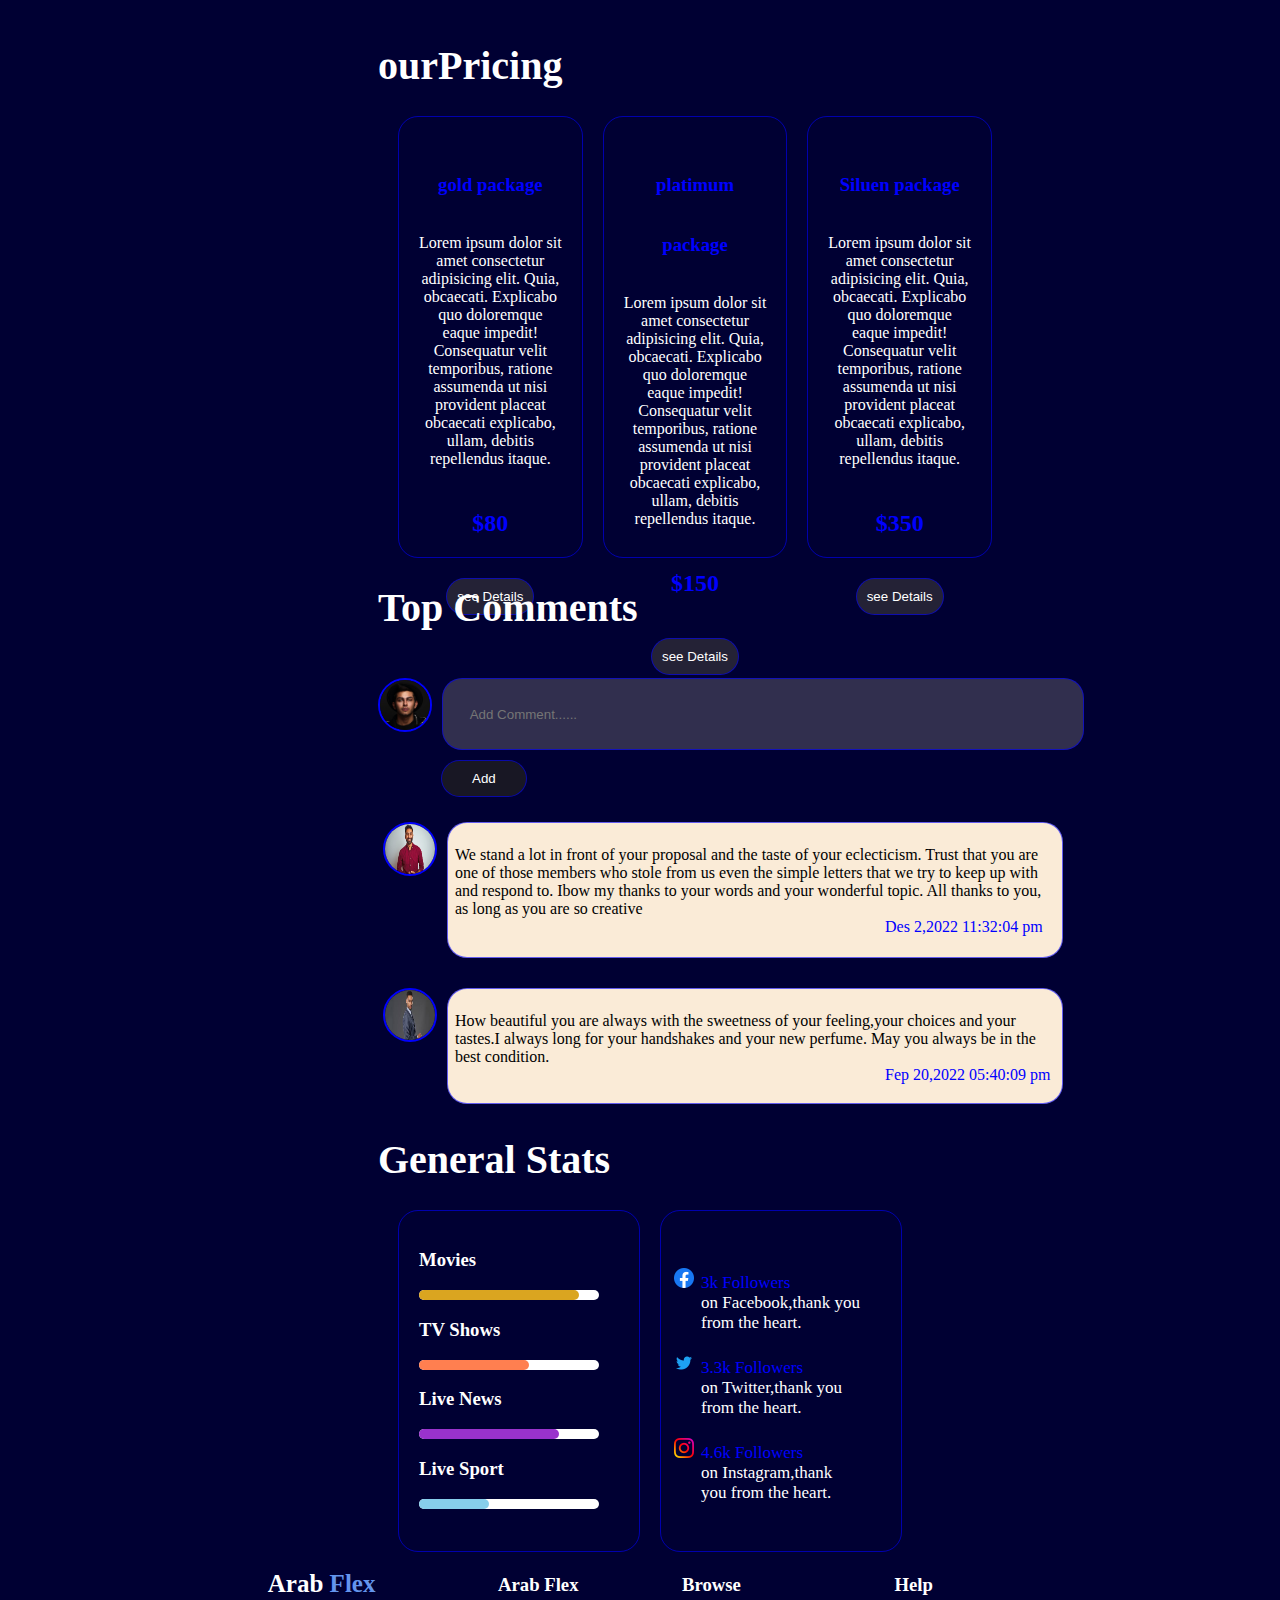
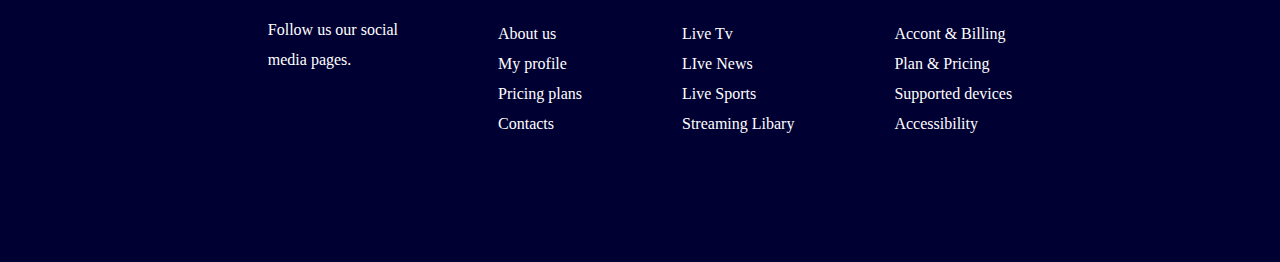
<file: Film project/html/index2.html>
<!DOCTYPE html>
<html>

<head>
    <meta charset="UTF-8">
    <meta name="viewport" content="width=device-width, initial-scale=1.0">
    <title>project</title>
    <link rel="stylesheet" href="../css/style2.css" <link rel="stylesheet" href="css/all.min.css">
</head>

<body>
    <header id="header">
        <nav id="nav">
            <h1>Arab <span class="span1">Flex</span> </h1>
            <ul class="ul1">
                <li><a href="#">Home</a></li>
                <li><a href="#category">Categores</a></li>
                <li><a href="#movies">New</a></li>
                <li><a href="#liveNow">LIVE NOW</a></li>
                <li><a href="#ourPricing">Pricing</a></li>
                <li><a href="#topComments">Comments</a></li>
                <li><a href="#generalStats">Status</a></li>
            </ul>

            <p>sign in <i class="fa-sharp fa-solid fa-right-to-bracket" style="color: blue;"></i></p>

        </nav>
        <center id="in">
            <input type="search" placeholder=" I‘m Looking For...">
            <i class="fa-solid fa-magnifying-glass"></i>
        </center>

        <center>
            <div id="contener">
                <img src="../css/img/images/bg.jpg" alt="">
                <div id="contenerH">
                    <div id="conH3">

                        <h4><i class="fa-solid fa-film" style="color: blue;"> </i> Action/Thriller
                        </h4>

                        <h4><i class="fa-solid fa-calendar-days" style="color: blue;"></i> 2019 </h4>

                        <h4><i class="fa-solid fa-clock"></i> 3h 10m</h4>


                    </div>
                    <h1>Avengers:Endgame</h1>
                </div>
            </div>
        </center>

    </header>
    <div id="contenerSec">

        <section id="category">
            <h1>Category</h1>
            <div id="contenerCategory1">
                <div id="img1">
                    <img src="../css/img/images/action.jpg" alt="">
                    <div id="pAction">
                        <p id="p1">Action</p>
                        <p id="p2">100</p>
                    </div>
                </div>

                <div id="img2">
                    <img src="../css/img/images/comedy.jpg" alt="">
                    <div id="pComedy">
                        <p id="p1">Comedy</p>
                        <p id="p2">50</p>
                    </div>
                </div>
                <div id="img3">
                    <img src="../css/img/images/thriller.jpg" alt="">
                    <div id="pThriller">
                        <p id="p1">Thriller</p>
                        <p id="p2">20</p>
                    </div>
                </div>
                <div id="img4">
                    <img src="../css/img/images/horror.jpg" alt="">
                    <div id="pHorror">
                        <p id="p1">Horror</p>
                        <p id="p2">80</p>
                    </div>
                </div>
            </div>
            <div id="contenerCategory2">
                <div id="img5">
                    <img src="../css/img/images/adventure.jpg" alt="">
                    <div id="pAdventuer">
                        <p id="p1">Adventuer</p>
                        <p id="p2">100</p>
                    </div>
                </div>
                <div id="img6">
                    <img src="../css/img/images/animated.jpg" alt="">
                    <div id="pAnimated">
                        <p id="p1">Animated</p>
                        <p id="p2">50</p>
                    </div>
                </div>
                <div id="img7">
                    <img src="../css/img/images/crime.jpg" alt="">
                    <div id="pCrime">
                        <p id="p1">Crime</p>
                        <p id="p2">20</p>
                    </div>
                </div>
                <div id="img8">
                    <img src="../css/img/images/rampage.jpg" alt="">
                    <div id="pSCI-FI">
                        <p id="p1">SCI-FI</p>
                        <p id="p2">80</p>
                    </div>
                </div>
            </div>
            <br>
            <br>
            <br>
            <center>
                <div id="footerSec">
                    <h1>Last Added</h1>
                    <select id="genres">
                        <option value="All genres">All genres</option>
                        <option value="Action">Action</option>
                        <option value="Adventuer">Adventuer</option>
                        <option value="Animal">Animal</option>
                        <option value="Animation">Animation</option>
                        <option value="Biography">Biography</option>
                    </select>
                    <select id="Years">
                        <option value="All the years">All the years</option>
                        <option value="2022">2022</option>
                        <option value="2020-2021">2020-2021</option>
                        <option value="2010-2019">2010-2019</option>
                        <option value="2000-2009">2000-2009</option>
                        <option value="1980-1999">1980-1999</option>
                    </select>
                </div>
            </center>
        </section>

        <section id="movies">

            <h1>Movies</h1>
            <div id="contener">

                <div id="contenerPart1Img">
                    <div id="conImg1">
                        <div id="inImg1">
                            <p><i class="fa-regular fa-star"></i> 7.5</p>
                            <img src="../css/img/images/movies/panther.jpg" alt="">
                        </div>
                        <h3>panther</h3>
                        <p>Action/Adventure 2018</p>
                    </div>
                    <div id="conImg2">
                        <div id="inImg2">
                            <p><i class="fa-regular fa-star"></i> 6.9</p>
                            <img src="../css/img/images/movies/BlackAdam.jpg" alt="">
                        </div>
                        <h3>BlackAdam</h3>
                        <p>Action/Sci-fi 2022</p>

                    </div>
                    <div id="conImg3">
                        <div id="inImg3">
                            <p><i class="fa-regular fa-star"></i> 7.9</p>

                            <img src="../css/img/images/movies/TheBatman.jpg" alt="">
                        </div>
                        <h3>TheBatman</h3>
                        <p>Action/Sci-fi 2022</p>

                    </div>
                    <div id="conImg4">
                        <div id="inImg4">
                            <p><i class="fa-regular fa-star"></i> 8.3</p>

                            <img src="../css/img/images/movies/Spider-Man-NoWayHome.jpg" alt="">
                        </div>
                        <h3>Spider-Man NoWayHome</h3>
                        <p>Action/Adventure 2021</p>

                    </div>
                    <div id="conImg5">
                        <div id="inImg5">
                            <p><i class="fa-regular fa-star"></i> 6.4</p>
                            <img src="../css/img/images/movies/1917.jpg" alt="">
                        </div>
                        <h3>1917</h3>
                        <p>Action/War 2020</p>

                    </div>
                </div>
                <div id="contenerPart2Img">
                    <div id="conImg6">
                        <div id="inImg6">
                            <p><i class="fa-regular fa-star"></i> 8.4</p>
                            <img src="../css/img/images/movies/Top-Gun-Maverick.jpg" alt="">
                        </div>
                        <h3>Top Gun:Maverick</h3>
                        <p>Drama/Action 2022</p>

                    </div>

                    <div id="conImg7">
                        <div id="inImg7">
                            <p><i class="fa-regular fa-star"></i> 7.3</p>
                            <img src="../css/img/images/movies/No-Time -to-Die.jpg" alt="">
                        </div>
                        <h3>No Time to Die</h3>
                        <p>Action/Thriller 2021</p>

                    </div>

                    <div id="conImg8">
                        <div id="inImg8">
                            <p><i class="fa-regular fa-star"></i> 8.0</p>
                        </div><img src="../css/img/images/movies/Deadpool.jpg" alt="">
                        <h3>Deadpool</h3>
                        <p>Action/Comedy 2017</p>

                    </div>

                    <div id="conImg9">
                        <div id="inImg9">
                            <p><i class="fa-regular fa-star"></i> 8.2</p>
                            <img src="../css/img/images/movies/Finding-Nemo.jpg" alt="">
                        </div>
                        <h3>Finding Nemo</h3>
                        <p>Animation/Comedy 2003</p>

                    </div>

                    <div id="conImg10">
                        <div id="inImg10">
                            <p><i class="fa-regular fa-star"></i> 7.6</p>
                            <img src="../css/img/images/movies/Train-to-Busan.jpg" alt="">
                        </div>
                        <h3>Train to Busan</h3>
                        <p>Thriller/Horror 2016</p>

                    </div>
                </div>
            </div>
            <br>
            <br>
            <center><button id="btn">LOAD MORE</button></center>
        </section>
        <section id="tvShows">
            <h1>tvShows</h1>
            <div id="contener">

                <div id="contenerPart1Img">
                    <div id="conImg1">
                        <div id="inImg1">
                            <p><i class="fa-regular fa-star"></i> 9.2</p>
                            <img src="../css/img/images/tvShows/Game-of-Thrones.jpg" alt="">
                        </div>
                        <h3>Game of Thrones</h3>
                        <p>Action/Fantasy 2011</p>
                    </div>
                    <div id="conImg2">
                        <div id="inImg2">
                            <p><i class="fa-regular fa-star"></i> 8.7</p>
                            <img src="../css/img/images/tvShows/Stranger-Things.jpg" alt="">
                        </div>
                        <h3>Stranger Things</h3>
                        <p>Horror/Sci-fi 2016</p>

                    </div>
                    <div id="conImg3">
                        <div id="inImg3">
                            <p><i class="fa-regular fa-star"></i> 9.5</p>

                            <img src="../css/img/images/tvShows/Breaking-Bad.jpg" alt="">
                        </div>
                        <h3>Breaking Bad</h3>
                        <p>Drama/Crime 2008</p>

                    </div>
                    <div id="conImg4">
                        <div id="inImg4">
                            <p><i class="fa-regular fa-star"></i> 8.0</p>

                            <img src="../css/img/images/tvShows/Squid-Game.jpg" alt="">
                        </div>
                        <h3>Squid Game</h3>
                        <p>Action/Mystery 2021</p>

                    </div>
                    <div id="conImg5">
                        <div id="inImg5">
                            <p><i class="fa-regular fa-star"></i> 8.1</p>
                            <img src="../css/img/images/tvShows/The-Walking-Dead.jpg" alt="">
                        </div>
                        <h3>The Walking Dead</h3>
                        <p>Thriller/Horror 2010</p>

                    </div>
                </div>
                <div id="contenerPart2Img">
                    <div id="conImg6">
                        <div id="inImg6">
                            <p><i class="fa-regular fa-star"></i> 8.2</p>
                            <img src="../css/img/images/tvShows/La-casa-de -papel.jpg" alt="">
                        </div>
                        <h3>La casa de papel</h3>
                        <p>Action/Crime 2017</p>

                    </div>

                    <div id="conImg7">
                        <div id="inImg7">
                            <p><i class="fa-regular fa-star"></i> 8.5</p>
                            <img src="../css/img/images/tvShows/Vikings.jpg " alt="">
                        </div>
                        <h3>Vikings</h3>
                        <p>Adventuer/Drama 2013</p>

                    </div>

                    <div id="conImg8">
                        <div id="inImg8">
                            <p><i class="fa-regular fa-star"></i> 7.5</p>
                        </div><img src="../css/img/images/tvShows/Arrow.jpg" alt="">
                        <h3>Deadpool</h3>
                        <p>Sci-fi/Crime 2012</p>

                    </div>

                    <div id="conImg9">
                        <div id="inImg9">
                            <p><i class="fa-regular fa-star"></i> 8.2</p>
                            <img src="../css/img/images/tvShows/Prison-Break.jpg" alt="">
                        </div>
                        <h3>Prison Break</h3>
                        <p>Action/Crime 2005</p>

                    </div>

                    <div id="conImg10">
                        <div id="inImg10">
                            <p><i class="fa-regular fa-star"></i> 7.6</p>
                            <img src="../css/img/images/tvShows/The-100.jpg" alt="">
                        </div>
                        <h3>The 100</h3>
                        <p>Action/Adventuer 2014</p>

                    </div>
                </div>
            </div>
            <br>
            <br>
            <center><button id="btn">LOAD MORE</button></center>
        </section>
        <section id="liveNow">
            <h1>Line Now</h1>
            <div id="contenerContent">
                <div id="sport">

                    <img id="img1" src="../css/img/images/sport.jpg" alt="">
                    <p id="p1">Live</p>
                    <p id="p2">1.9M viewers</p>
                    <div id="div1">
                        <pre><img src="../css/img/images/bein-sports.png" alt="">World Cup 2022
       Argentina VS Poland</pre>
                    </div>
                </div>
                <div id="animal">
                    <img src="../css/img/images/animal.jpg" alt="">
                    <p id="p1">Live</p>
                    <p id="p2">546K viewers</p>
                    <div id="div2">

                        <pre><img src="../css/img/images/national.png" alt="">Africa’s fiercest creatures:
       fierce competition
                    </pre>
                    </div>
                </div>
                <div id="turbo">

                    <img src="../css/img/images/turbo.jpg" alt="">
                    <p id="p1">Live</p>
                    <p id="p2">336K viewers</p>
                    <div id="div3">

                        <pre><img src="../css/img/images/turbo.jpg" alt="">Turbo
       He’s Fast. They’re Furious</pre>
                    </div>
                </div>
            </div>
        </section>

        <section id="ourPricing">
            <h1>ourPricing</h1>
            <div id="contener">

                <div id="div1">
                    <h3>gold package</h3>
                    <p>Lorem ipsum dolor sit amet consectetur adipisicing elit. Quia, obcaecati. Explicabo quo
                        doloremque eaque impedit! Consequatur velit temporibus, ratione assumenda ut nisi provident
                        placeat obcaecati explicabo, ullam, debitis repellendus itaque.</p>
                    <h2>$80</h2>
                    <button>see Details</button>
                </div>
                <div id="div2">
                    <h3>platimum package</h3>
                    <p>Lorem ipsum dolor sit amet consectetur adipisicing elit. Quia, obcaecati. Explicabo quo
                        doloremque eaque impedit! Consequatur velit temporibus, ratione assumenda ut nisi provident
                        placeat obcaecati explicabo, ullam, debitis repellendus itaque.</p>
                    <h2>$150</h2>
                    <button>see Details</button>
                </div>
                <div id="div3">
                    <h3>Siluen package</h3>
                    <p>Lorem ipsum dolor sit amet consectetur adipisicing elit. Quia, obcaecati. Explicabo quo
                        doloremque eaque impedit! Consequatur velit temporibus, ratione assumenda ut nisi provident
                        placeat obcaecati explicabo, ullam, debitis repellendus itaque.</p>
                    <h2>$350</h2>
                    <button>see Details</button>
                </div>
            </div>

        </section>
        <section id="topComments">
            <h1>Top Comments</h1>
            <div id="contenerSec">
                <div id="div1S">
                    <img src="../css/img/images/man.jfif" alt="">
                    <input placeholder="  Add Comment......"></input>
                </div>
                <button id="btn3">Add</button>

                <div id="div2S">
                    <img src="../css/img/images/man2.jpg" alt="">
                    <div id="Ps">
                        <p>We stand a lot in front of your proposal and the taste of your eclecticism.
                            Trust that you are one of those members who stole from us even the simple letters
                            that we try to keep up with and respond to.
                            Ibow my thanks to your words and your wonderful topic.
                            All thanks to you, as long as you are so creative
                            <br>
                            <span id="span1">Des 2,2022 11:32:04 pm</span>

                        </p>

                    </div>
                </div>
                <div id="div3S">
                    <img src="../css/img/images/man3.jfif" alt="">
                    <div id="Ps2">
                        <p>How beautiful you are always with the sweetness of your feeling,your choices and your
                            tastes.I always long for your handshakes and your new perfume. May you always be in the best
                            condition.
                            <br>
                            <span id="span1">Fep 20,2022 05:40:09 pm</span>

                        </p>

                    </div>
                </div>
            </div>
        </section>
        <section id="generalStats">
            <h1>General Stats</h1>
            <div class="contener">
                <div class="div1">
                    <h3>Movies</h3>
                    <div class="m1">
                        <div class="m2"></div>
                    </div>

                    <h3>TV Shows</h3>
                    <div class="tv1">
                        <div class="tv2"></div>
                    </div>

                    <h3>Live News</h3>
                    <div class="ln1">
                        <div class="ln2"></div>
                    </div>

                    <h3>Live Sport</h3>
                    <div class="ls1">
                        <div class="ls2"></div>
                    </div>

                </div>
                <div class="div2">
                    <ul class="ul2">
                        <li class="li1"><span class="span2">3k Followers</span><br>
                            on Facebook,thank you from the heart<i class="fa-solid fa-heart" style="color: red;"></i>.
                        </li>
                        <br>
                        <li class="li2"><span class="span2">3.3k Followers</span><br>
                            on Twitter,thank you from the heart<i class="fa-solid fa-heart" style="color: red;"></i>.
                        </li>
                        <br>
                        <li class="li3"><span class="span2">4.6k Followers</span><br>
                            on Instagram,thank you from the heart<i class="fa-solid fa-heart" style="color: red;"></i>.
                        </li>
                    </ul>
                </div>
            </div>
        </section>
    </div>
    <footer id="footer">
        <div class="contenerF">
            <div class="divf1">
                <h1>Arab <span class="span1">Flex</span> </h1>
                <p>Follow us our social <br>media pages.</p>
                <i class="fa-brands fa-facebook"></i><i class="fa-brands fa-twitter"></i><i
                    class="fa-brands fa-instagram"></i><br>
                <i class="fa-brands fa-tiktok"></i><i class="fa-brands fa-youtube"></i>

            </div>
            <div class="divf2">
                <h3>Arab Flex</h3>
                <p>About us<br>My profile<br>Pricing plans<br>Contacts</p>
            </div>
            <div class="divf3">
                <h3>Browse</h3>
                <p>Live Tv<br>LIve News <br>Live Sports <br>Streaming Libary</p>
            </div>
            <div class="divf4">
                <h3>Help</h3>
                <p>Accont & Billing <br>Plan & Pricing <br>Supported devices <br>Accessibility</p>
            </div>
        </div>
    </footer>

    <script src="../js/main.js"></script>
</body>


</html>
</file>
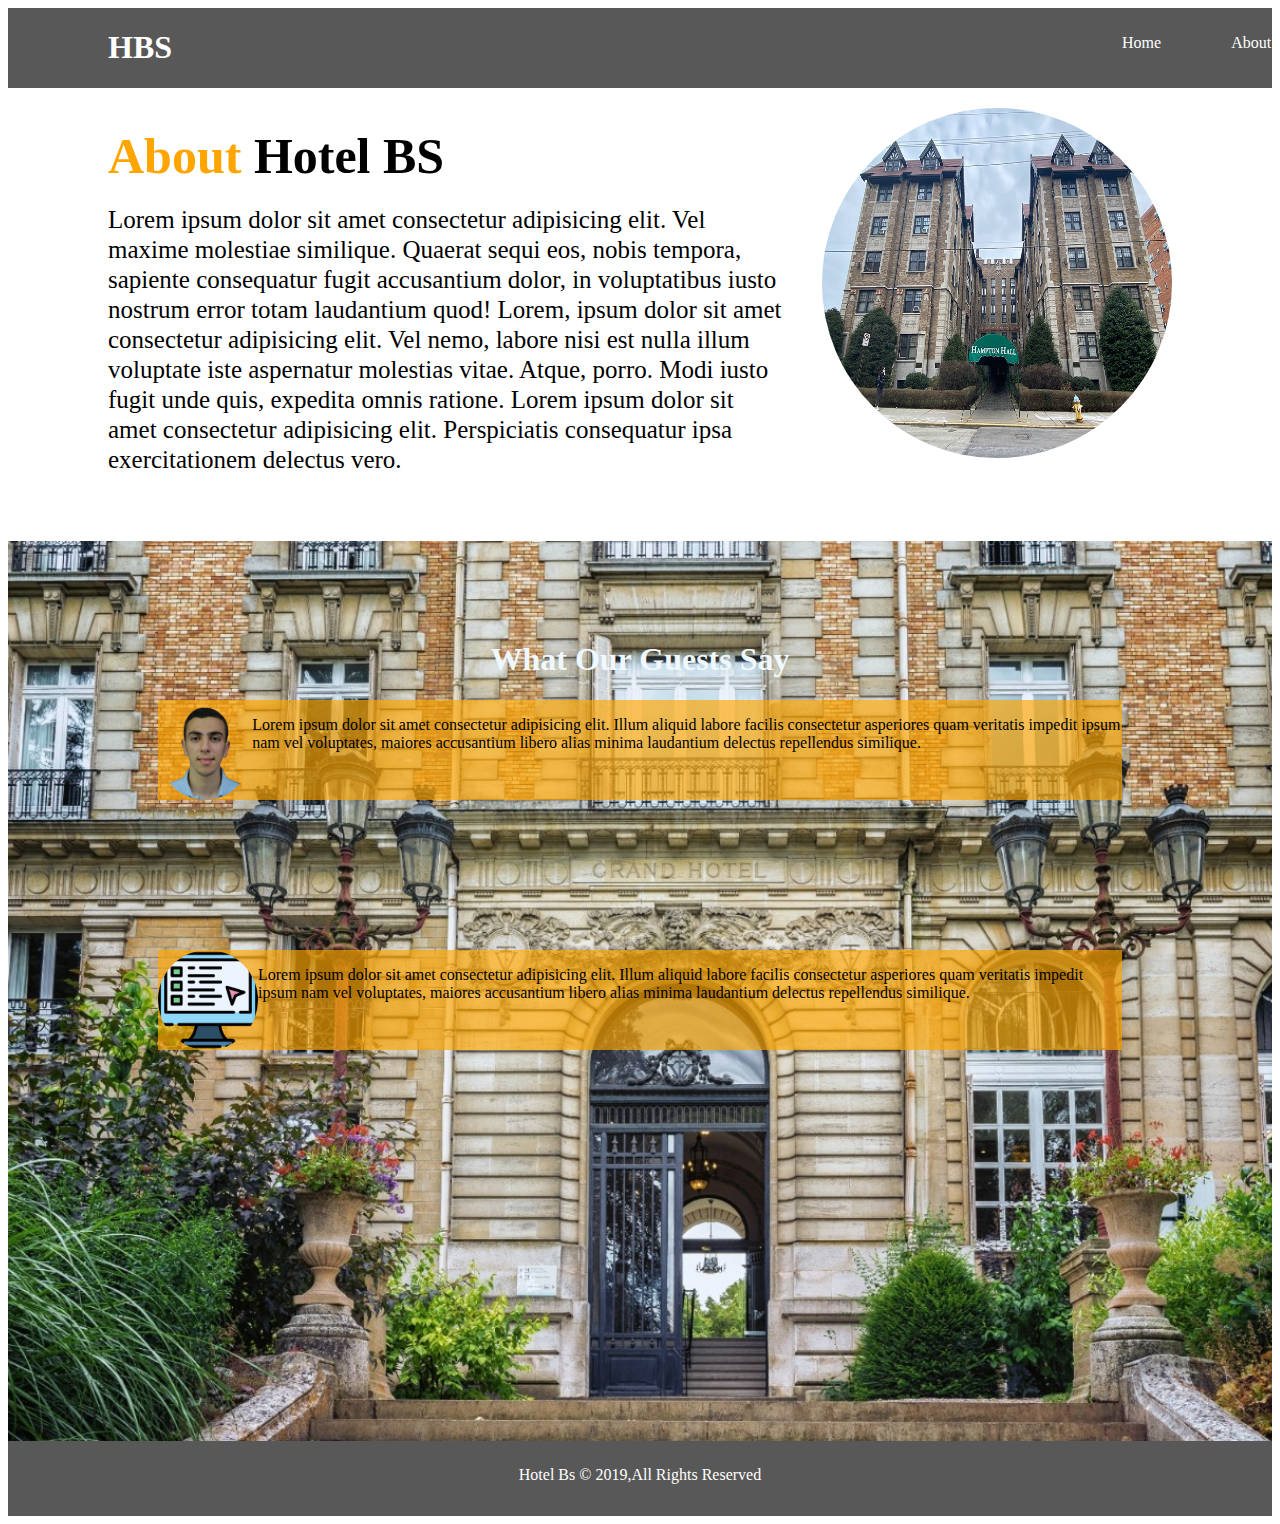
<file: htmlcss/html/about/index2.html>
<!DOCTYPE html>
<html lang="en">

<head>
    <meta charset="UTF-8">
    <meta name="viewport" content="width=device-width, initial-scale=1.0">
    <link rel="stylesheet" href="css2/style2.css">
    <title>Document</title>
</head>

<body>
    <header id="Header">
        <h1>HBS</h1>
        <nav id="navbark">
            <ul>
                <li><a href="../index.html">Home</a></li>
                <li><a href="about/index2.html" target="_blank">About</a></li>
                <li><a href="../content/index3.html" target="_blank">Content</a></li>
            </ul>
        </nav>
    </header>
    <section id="hero">
        <div>
            <h1> <span>About </span>Hotel BS</h1>
            <p>Lorem ipsum dolor sit amet consectetur adipisicing elit. Vel maxime molestiae similique. Quaerat sequi
                eos,
                nobis tempora, sapiente consequatur fugit accusantium dolor, in voluptatibus iusto nostrum error totam
                laudantium quod!
                Lorem, ipsum dolor sit amet consectetur adipisicing elit. Vel nemo, labore nisi est nulla illum
                voluptate
                iste aspernatur molestias vitae. Atque, porro. Modi iusto fugit unde quis, expedita omnis ratione.
                Lorem ipsum dolor sit amet consectetur adipisicing elit. Perspiciatis consequatur ipsa exercitationem
                delectus vero.</p>
        </div>
        <img src="css2/img/8885b2e2-9b3a-4dfb-9a9f-db6400638115.jpg" alt="">
    </section>
    <section id="say">
        <h1>What Our Guests Say</h1>
        <div class="div1">
            <img src="css2/img/مؤمن.png" alt="">
            <p>Lorem ipsum dolor sit amet consectetur adipisicing elit. Illum aliquid labore facilis consectetur
                asperiores quam veritatis impedit ipsum nam vel voluptates, maiores accusantium libero alias minima
                laudantium delectus repellendus similique.</p>
        </div>
        <div class="div2">
            <img src="css2/img/computer.png" alt="">
            <p>Lorem ipsum dolor sit amet consectetur adipisicing elit. Illum aliquid labore facilis consectetur
                asperiores quam veritatis impedit ipsum nam vel voluptates, maiores accusantium libero alias minima
                laudantium delectus repellendus similique.</p>
        </div>
    </section>
    <footer id="Footer">
        <p>Hotel Bs &copy; 2019,All Rights Reserved</p>
    </footer>

</body>

</html>
</file>
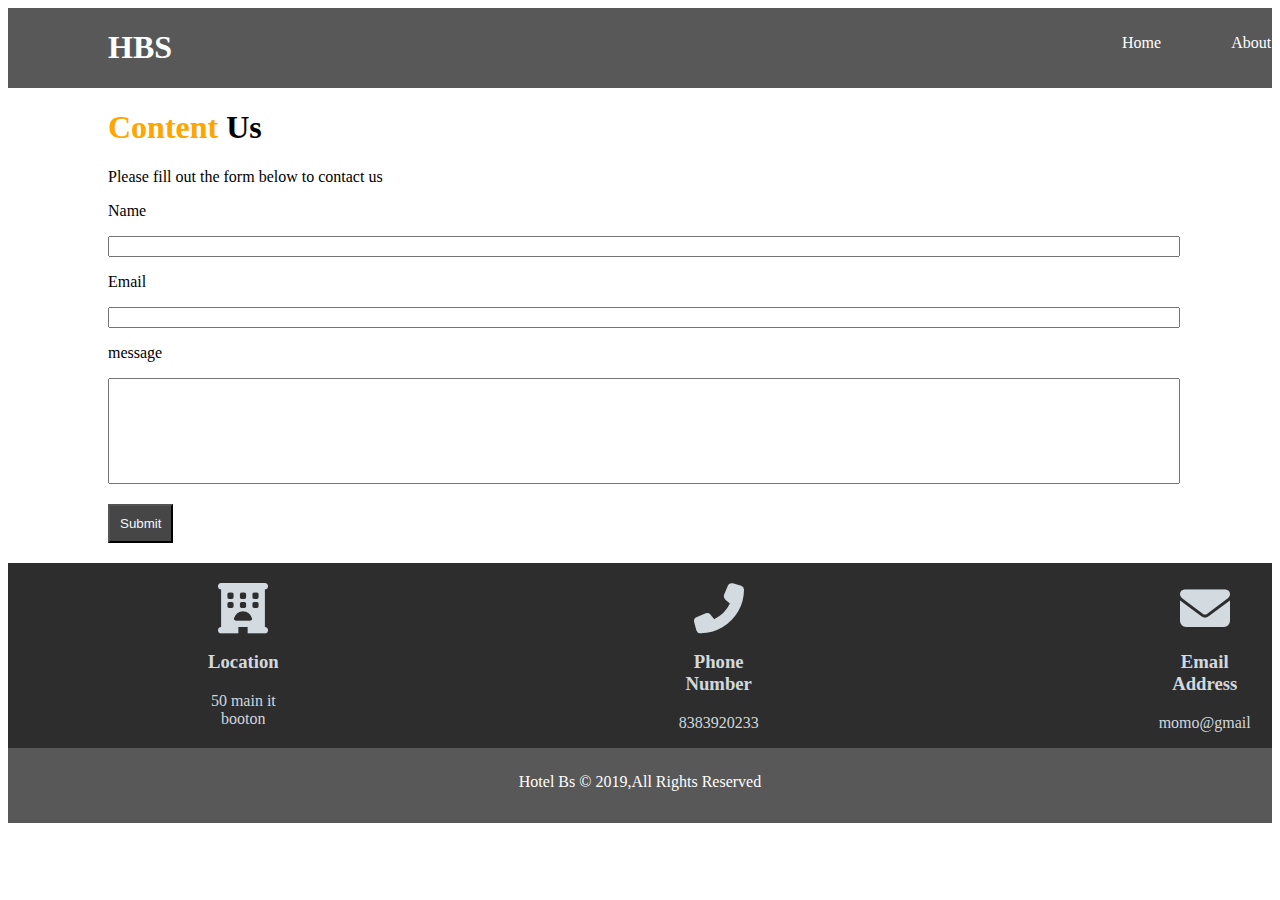
<file: htmlcss/html/content/index3.html>
<!DOCTYPE html>
<html lang="en">

<head>
    <meta charset="UTF-8">
    <meta name="viewport" content="width=device-width, initial-scale=1.0">
    <link rel="stylesheet" href="css3/all.min.css">
    <link rel="stylesheet" href="css3/style3.css">
    <title>Document</title>
</head>

<body>
    <header id="Header">
        <h1>HBS</h1>
        <nav id="navbark">
            <ul>
                <li><a href="../index.html">Home</a></li>
                <li><a href="../about/index2.html" target="_blank">About</a></li>
                <li><a href="content/index3.html" target="_blank">Content</a></li>
            </ul>
        </nav>
    </header>
    <section id="hero">
        <h1><span>Content </span>Us</h1>
        <p>Please fill out the form below to contact us</p>
        <p> <label for="">Name</label></p>
        <input type="text" class="Text">
        <p><label for="">Email</label></p>
        <input type="email" class="Email">
        <p> <label for="">message</label></p>
        <input type="text" class="message">

        <input type="submit" class="submit">
    </section>
    <section id="logo">
        <div class="hotel">
            <i class="fa-solid fa-hotel"></i>
            <h3>Location</h3>
            <p>50 main it booton</p>
        </div>
        <div class="phone">
            <i class="fa-solid fa-phone-flip"></i>
            <h3>Phone Number</h3>
            <p>8383920233</p>
        </div>
        <div class="emai">
            <i class="fa-solid fa-envelope"></i>
            <h3>Email Address</h3>
            <p>momo@gmail</p>
        </div>
    </section>
    <footer id="Footer">
        <p>Hotel Bs &copy; 2019,All Rights Reserved</p>
    </footer>
</body>

</html>
</file>
<file: CRUDS/css/style.css>
* {
    padding: 0;
    margin: 0;

}

body {
    position: relative;
    top: 50px;
    background-color: #333333;
}

h1,
p {
    text-align: center;
    color: white;
    line-height: 40px;
}


input {
    background-color: black;
    color: white;
    width: 70%;
    font-size: 30px;
    text-align: center;
    margin: 5px 0;
    margin-left: 160px;
    padding: 10px;
    border-radius: 20px;

}

input:hover {
    cursor: pointer;
    transform: scaleY(1.5);
}

#content {
    display: flex;
    margin-left: 160px;
    gap: 10px;
}

#content input {
    margin: 5px 0;
    width: 14%;

}

#content button {
    color: white;
    background-color: red;
    width: 100px;
    border-radius: 40px;
}

#create {
    width: 72%;
    color: white;
    background-color: blueviolet;
    border-radius: 40px;
    justify-content: center;
    align-items: center;
    margin: 5px 0;
    margin-left: 160px;
}

#typeSearch {
    display: flex;
    gap: 270px;
    margin-left: 160px;
}

#typeSearch button {
    width: 30%;
    color: white;
    background-color: blueviolet;
    border-radius: 40px;
    margin: 5px 0;

}

button {
    padding: 10px;
    font-size: 30px;
}


#delete,
#update,
#deleteAll button {
    color: white;
    background-color: blueviolet;
    border-radius: 40px;
}

#deleteAll button {
    margin: 5px 0;
    margin-left: 160px;
    width: 72%;

}

tr td button:hover,
tr td button:hover,
#deleteAll button:hover,
#content button :hover,
#create:hover,
#typeSearch button:hover {
    cursor: pointer;
    transform: scaleY(2);
}

table {
    width: 72%;
    text-align: center;
    margin: 5px 0;
    margin-left: 160px;
    color: white;
}



table tr th {
    padding: 5px;
}
</file>
<file: CssAssign/CSS/style.css>
body {
    margin: 0;
    padding: 0;
    font-family: Arial, Helvetica, sans-serif;
    background-color: white;
}

.bg {
    margin-left: 437px;
    position: absolute;
}

#nav,
.container .contener1 {
    display: flex;
    margin-top: 30px;
}



#nav #logo {
    display: flex;
    gap: 10px;
    color: #42495b;
}

#nav #logo img {
    width: 50px;
    height: 50px;
    position: relative;
    top: 10px;
}

#nav #naves {


    justify-content: space-around;
    padding: 20px;
    color: white;
    font-weight: bold;

}

#nav #naves ul {
    display: flex;
    list-style-type: none;
    margin-bottom: 110px;
    gap: 50px;
}

#nav #naves ul li {
    text-align: center;

}

#nav #naves ul li a {
    text-decoration: none;
    color: white;


}



#nav #naves .login {

    background-color: orange;
    border-radius: 20px;
    color: white;
    font-size: 10px;
    padding: 10px 20px;
}

.container #part1 {
    font-size: 30px;
    line-height: 20px;
}

.container #part1 h1 {
    color: #42495b;
    width: max-content;
}

.container #part1 h3 {
    font-size: 45px;
    font-weight: 200;
    color: #42495b;
}

.container #part1 h1 {
    font-size: 70px;
}

.container #part1 p {
    font-size: small;
}

.container #part1 button,
#Biograph .div2 button,
#OURSERVICES .col button {
    padding: 10px 20px;
    color: white;
    background: linear-gradient(to right, #330099, #3333cc);
    border-radius: 20px;
    border: none;
    font-size: medium;
}

.container #part2 img {
    position: relative;
    width: 500px;
}


#Biograph .container {
    display: flex;
    gap: 100px;
    position: relative;
}


#Biograph .div2 {
    margin-top: 100px;
}

#Biograph h1 {
    color: #42495b;
}

#Biograph p {
    width: 500px;
}

#Biograph .p1 {
    color: #7e76f9;
    font-family: italic;

}


#Biograph .p2,
#Biograph .p3 {
    margin-bottom: 50px;
}

#OURSERVICES .txet {
    color: #42495b;
    margin: 150px 0 150px 230px;
}

#OURSERVICES .txet p {
    color: #7e76f9;
    font-size: large;
}

#OURSERVICES .container {
    display: flex;
    height: 500px;
}



#OURSERVICES .col {
    background-color: rgb(248, 248, 248);
    margin-left: 30px;
    border-radius: 20px;
    height: 400px;
}

#OURSERVICES .col img {
    margin: 20px 0 0 100px;
}

#OURSERVICES .col h5 {
    line-height: 80px;
}

#OURSERVICES .col button {
    margin-left: 170px;
}
</file>
<file: CV/css/style.css>
#Header #navbarck {
    display: flex;
    color: aliceblue;
    background-color: darkgray;
    flex-wrap: wrap;
}

#Header #navbarck h1 {
    padding-left: 40px;

}

#Header #navbarck ul {
    display: flex;
    list-style: none;
    margin-left: 700px;
    gap: 20px;
}

#Header ul li {
    padding: 2%;
}

#Header ul li a {
    text-decoration: none;
    /*del under font*/
    color: aliceblue;
}

#Header ul :hover {
    background-color: darkblue;
    color: orange;
}

#hero {
    background-image: url(img/pexels-christina-morillo-1181243.jpg);
    background-size: cover;
    height: 100vh;
    width: 100%;
    color: cornflowerblue;
    padding-top: 10px;
    font-size: 50px;
    flex-wrap: wrap;
}

#hero div {
    padding-left: 40px;
}

#hero h1 {
    line-height: 10px;
}

#hero .logo {
    display: flex;

}

#hero i {
    padding-right: 30px;
}

#about {
    display: flex;
    background-color: azure;
    padding: 50px;
    flex-wrap: wrap;
}



#about .div1 .p1 {
    color: rgba(169, 169, 169, 0.8);
    text-align: center;
}

#about .div1 .p2 {
    width: 140px;
}


#about .div2 div {
    margin-left: 200px;
    text-align: center;
}

#about .div2 {
    margin-right: 200px;
    gap: 50px
}

#about .div2 .p,
#about .div2 .p1,
#about .div2 .p2,
#about .div2 .p3 {
    display: flex;
    justify-content: space-between;
}

#about .div2 .html1 {
    height: 5px;
    width: 720px;
    background-color: aqua;
    margin-left: 200px;


}

#about .div2 .html2,
#about .div2 .css2,
#about .div2 .js2,
#about .div2 .bootstrap2 {
    height: 5px;
    width: 750px;
    background-color: rgba(186, 183, 183, 0.633);
    margin-left: 0%;

}


#about .div2 .css1 {
    height: 5px;
    width: 690px;
    background-color: aqua;
    margin-left: 200px;

}


#about .div2 .js1 {
    height: 5px;
    width: 600px;
    background-color: aqua;
    margin-left: 200px;

}

#about .div2 .bootstrap1 {
    height: 5px;
    width: 650px;
    background-color: aqua;
    margin-left: 200px;
    margin-bottom: 50px;
}



#experience {
    display: flex;
    background-color: rgba(169, 169, 169, 0.734);
    flex-wrap: wrap;

}

#experience .P {
    margin-left: 100px;
    padding: 80px;
    padding-top: 30px;
    margin-right: 30px;
}

#experience .html,
.css,
.js {
    background-color: rgb(247, 249, 251);
    width: 200px;
    height: 300px;
    text-align: center;
    margin: 30px;
}





#works {
    background-color: gold;
    display: flex;
    padding: 50px 0;
    flex-wrap: wrap;

}


#works h1 {
    margin-left: 300px;

}



#works .img1 img {
    height: 200px;
    width: 200px;
    object-fit: cover;
}

#works a {
    padding: 20px;
    text-decoration: none;
    font-size: 30px;
}

#works .img1 {
    margin-left: 200px;
}



#works .img1 :hover {
    scale: 1.3;
    transition-duration: 3s;
}

#works .links {
    justify-content: center;
    margin-left: 40px;
    justify-content: center;
    padding-top: 30px;
}

#content {
    background-color: rgba(169, 169, 169, 0.905);
    padding-top: 25px;
    flex-wrap: wrap;
}

#content ul {
    display: flex;
    margin-left: 200px;
}

#content ul li {
    margin: 50px;
    list-style: none;
}

#footer {
    display: flex;
    justify-content: space-between;
    font-size: large;
    flex-wrap: wrap;
}

#footer .p1 {
    margin-left: 300px;
}

#footer .p2 {
    margin-right: 300px;
}

#footer span {
    color: aqua;
}
</file>
<file: htmlcss/html/content/css/style.css>
#Header {
    background-color: rgba(0, 0, 0, 0.653);
    display: flex;

}

#Header h1 {
    margin-right: 1000px;
    color: rgb(255, 255, 255);
    padding-left: 100px;
}

#navbark ul {
    list-style: none;
    display: flex;
}

#navbark ul li {
    margin-right: 50px;
    padding-top: 10px;
}

#navbark ul li a {
    color: rgb(255, 255, 255);
    text-decoration: none;
    padding: 10px;

}

#navbark ul li a:hover {
    color: orange;
    background-color: darkgrey;

}

#hero h3 {
    /* padding-top: 50vh; */
    padding-top: 190px;
}

#hero h3,
#hero p {
    text-align: center;
    margin-top: 0%;
    margin-bottom: 10px;
    align-items: center;

}

#hero {
    background-image: url(img/aa131b8a-3a58-4130-b1da-a89ae3c54932.jpg);
    color: white;
    height: 100vh;
    width: 100%;
    font-size: 50px;


}

#hero span {
    color: orange;
}

button {
    background-color: black;
    color: white;
    width: 500px;
    font-size: 50px;
}

#history {
    display: flex;
    background-size: calc(100%/2);
}

#history button {
    color: rgba(0, 0, 0, 0.653);
    background-color: rgb(255, 255, 255);
    height: 50px;
    width: 100px;
    font-size: 15px;
    border-radius: 20px;
}



.rdiv {
    text-align: center;
    background-color: #333;
    padding: 30px 30px 10px;
    width: 1100px;
}



#history .rdiv h1,
#history .rdiv p {
    font-size: 30px;
    color: white;
    line-height: 50px;

}

#history img {
    height: 100%;
    width: 100%;
}

#history span {
    color: orange;
}

#services {
    background-size: calc(100%/3);
    display: flex;
}

#services .div1,
.div3 {
    background-color: rgb(255, 255, 255);
    text-align: center;

}

#services .div2 {
    background-color: rgba(255, 166, 0, 0.689);
    text-align: center;

}

#services i {
    font-size: 50px;
    padding-top: 20px;
}

#Footer p {
    background-color: rgba(0, 0, 0, 0.653);
    text-align: center;
    margin: 0%;
    height: 50px;
    color: rgb(255, 255, 255);
    padding-top: 25px;
}
</file>
<file: Tiavelia/css/style.css>
body {
    padding: 0%;
    margin: 0;
    background-image: url(images/hero-bg.jpg);
}

/* #header {
    position: fixed;
    background-color: white;
    z-index: 10000;
    width: 100%;
    padding-left: 200px;
} */

#header {
    margin-bottom: 200px;
    padding-left: 200px;
}

.logo {
    display: flex;
}

#nav {
    display: flex;
}

#nav .logo h1 {
    position: relative;
    top: 15px;
    right: 15px;
}

#nav ul {
    display: flex;
    position: relative;
    top: 30px;
    left: 150px;
}

#nav ul li {
    list-style-type: none;
}

#nav ul li a {
    text-decoration: none;
    color: black;
}

#nav ul .login {
    padding-left: 200px;
}

.btnn {
    background-color: #6633ff;
    border-radius: 30px;
    color: white;
    padding: 10px 30px;
    border: none;
    position: relative;
    bottom: 15px;
}



.content {
    display: flex;
    justify-content: space-evenly;
}

#hero .p1 {
    padding-left: 20px;
    background-image: url(images/cta-bg.jpg);
    width: 200px;
    border-radius: 30px;
    color: #cc9999;
}

#hero h1 {
    font-size: 60px;
}



.butn {
    width: 200px;
    height: 50px;
    border: none;
    padding: 10px 30px;
    background-color: #ff3366;
    border-radius: 30px;
    color: white;
}

.butn:hover {
    background-color: #c12149;
}

.hero-img {
    border-radius: 100%;
    height: 80px;
    width: 80px;
}


.butn {
    position: relative;
    top: 20px;
}

.hero-a {
    position: relative;
    top: 30px;
    text-decoration: none;
    color: black;
}

.hero-a:hover {
    text-decoration: none;
}

.hero-banner {
    height: 700px;
    width: 600px;
    position: relative;
    bottom: 100px;
}

#serve {
    display: flex;
    gap: 50px;
}


.serve-div1-h3 {
    color: #663399;
    font-size: 20px;
}

.serve-div1-p1 {
    font-size: 35px;
    font-weight: bold;
    letter-spacing: 3px;
}

.serve-div2,
.serve-div3,
.serve-div4 {
    line-height: 30px;
    padding: 30px;
}

.serve-div2 {
    background-color: #ffffcc22;

}

.serve-div3 {
    background-color: #ffcccc20;
    position: relative;
    top: 50px;
}

.serve-div4 {
    background-color: #ffccff1a;
}

#serve img {
    height: 70px;
    width: 70px;
}

#serve h1 {
    font-size: 25px;
}

#destination .title {
    text-align: center;
    margin: 80px 0 0;
}

#destination .title p {
    color: #663399;
    font-weight: 500;
}

#destination .title h1,
#photo .tilte h1 {
    font-size: 50px;
}

#destination .content1,
#destination .content2 {
    display: flex;
}

#destination img {
    width: 300px;
    height: 300px;
    border-radius: 30px;
    margin: 50px 0;
}

#destination h1 {
    font-size: 30px;
}

#destination span {
    background-color: #ffffcc;
    padding: 5px 10px;
    border-radius: 30px;
}

#destination #pS {
    background-color: white;
    padding: 5px 10px;
    border-radius: 30px;
    position: absolute;
    top: 70px;
    left: 250px;
    color: #663399;
    font-weight: bold;
}

#destination .btnn {
    background-color: #6633ff;
    color: white;
    padding: 10px 30px;
    border-radius: 30px;
    width: 230px;
    margin: 50px 0 100px 470px;
}

#experience {
    display: flex;
}

#experience .img1 {
    width: 500px;
    height: 500px;
    position: relative;
    bottom: 50px;
}

#experience .img2 {
    width: 100px;
    height: 150px;
    border-radius: 20px;
    position: relative;
    bottom: 300px;
}

.experience-div2 {
    line-height: 30px;
}

.experience-p1,
#photo .tilte p {
    color: #663399;
    font-weight: 600;
}

.experience-h1 {
    font-size: 45px;
    font-weight: bold;
}

#experience .row p {
    font-size: 20px;
}

#experience .row h1 {
    color: #6633ff;
    font-weight: bold;
}

#photo .tilte {
    text-align: center;
    margin-bottom: 50px;
}

#photo img {
    border-radius: 30px;
}

#photo .img {
    display: flex;
    gap: 30px;
}

#photo #g1,
#photo #g2 {
    width: 180px;
    height: 200px;
    padding: 10px;
}

#photo .img12 {
    display: flex;
}

#photo #g3,
#photo #g5,
#photo #g6 {
    width: 360px;
    height: 200px;
}

#photo #g5 {
    padding: 10px;
}



#photo #g4 {
    width: 360px;
    height: 400px;
}

#lastSec {
    margin-top: 100px;
    margin-bottom: 100px;
    background-image: url(images/cta-bg.jpg);
    border-radius: 20px;
    padding: 100px;
    text-align: center;
    line-height: 40px;
}

#lastSec h1 {
    font-size: 50px;
}

#lastSec button {
    background-color: #6633ff;
    border-radius: 30px;
    color: white;
    padding: 10px 30px;
    border: none;
}

#footer {
    display: flex;
    gap: 50px;
    padding-bottom: 100px;
}

#footer .logo {
    position: relative;
    right: 15px;
}

#footer .img1 {
    position: relative;
    bottom: 17px;
}

#footer h1 {
    font-size: 30px;
    margin-bottom: 40px;
}

#footer .icon {
    display: flex;
    gap: 30px;
    color: blue;
}

#footer .icon p {
    height: 30px;
    width: 30px;
    border-radius: 50%;
    text-align: center;
    padding-top: 3px;
}

#footer .icon p:hover {
    cursor: pointer;
    background-color: #6633ff;
    color: white;

}

#footer .inp {
    background-image: url(images/hero-bg.jpg);
    border-radius: 30px;
    border: rgba(0, 0, 0, 0.177) 2px solid;
    padding: 10px;
}

#footer #i {
    position: relative;
    right: 30px;
    color: blue;
}
</file>
<file: htmlcss/html/about/css2/style2.css>
#Header {
    background-color: rgba(0, 0, 0, 0.653);
    display: flex;

}

#Header h1 {
    margin-right: 900px;
    color: rgb(255, 255, 255);
    padding-left: 100px;
}

#navbark ul {
    list-style: none;
    display: flex;
}

#navbark ul li {
    margin-right: 50px;
    padding-top: 10px;
}

#navbark ul li a {
    color: rgb(255, 255, 255);
    text-decoration: none;
    padding: 10px;
}

#navbark ul li a:hover {
    color: orange;
    background-color: darkgrey;

}

#hero {
    display: flex;
    line-height: 30px;

}

#hero div {
    display: block;
    margin: 20px;
    margin-left: 100px;
    font-size: 25px;
}

#hero span {
    color: orange;
}

#hero img {
    height: 350px;
    width: 350px;
    border-radius: 50%;
    margin: 20px;
    margin-right: 100px;
}

#say {
    background-image: url(img/f7e80a48-0fee-4621-97a6-389ea60aac65.jpg);
    height: 100vh;
    width: 100%;
    background-repeat: no-repeat;
    background-size: cover;
}

#say h1 {
    color: aliceblue;
    text-align: center;
    padding-top: 100px;
}

#say .div1 {
    margin: 150px;
    margin-top: 0%;
    display: flex;
    background-color: rgba(255, 166, 0, 0.663);
}

#say .div1 img {
    height: 100px;
    width: 100px;
    border-radius: 50%;
}


#say .div2 {
    margin: 150px;
    display: flex;
    background-color: rgba(255, 166, 0, 0.663);
}

#say .div2 img {
    height: 100px;
    width: 100px;
    border-radius: 50%;
}





























#Footer p {
    background-color: rgba(0, 0, 0, 0.653);
    text-align: center;
    margin: 0%;
    height: 50px;
    color: rgb(255, 255, 255);
    padding-top: 25px;
}
</file>
<file: htmlcss/html/content/css3/style3.css>
#Header {
    background-color: rgba(0, 0, 0, 0.653);
    display: flex;

}

#Header h1 {
    margin-right: 900px;
    color: rgb(255, 255, 255);
    padding-left: 100px;
}

#navbark ul {
    list-style: none;
    display: flex;
}

#navbark ul li {
    margin-right: 50px;
    padding-top: 10px;
}

#navbark ul li a {
    color: rgb(255, 255, 255);
    text-decoration: none;
    padding: 10px;
}

#navbark ul li a:hover {
    color: orange;
    background-color: darkgrey;

}

#hero span {
    color: orange;
}

#hero {
    margin: 20px 100px;
}

#hero .Text,
.Email {
    width: 100%;
}

#hero .message {
    height: 100px;
    width: 100%;
}

#hero .submit {
    color: aliceblue;
    background-color: rgba(0, 0, 0, 0.727);
    margin-top: 20px;
    padding: 10px;
}

#logo {
    display: flex;
    background-size: calc(100%/3);
    background-color: rgba(0, 0, 0, 0.825);
    color: rgba(240, 248, 255, 0.856);
    text-align: center;
}

#logo i {
    font-size: 50px;
    padding-top: 20px;
}



#logo .hotel,
.phone,
.emai {
    margin: 0 200px;

}


#Footer p {
    background-color: rgba(0, 0, 0, 0.653);
    text-align: center;
    margin: 0%;
    height: 50px;
    color: rgb(255, 255, 255);
    padding-top: 25px;
}
</file>
